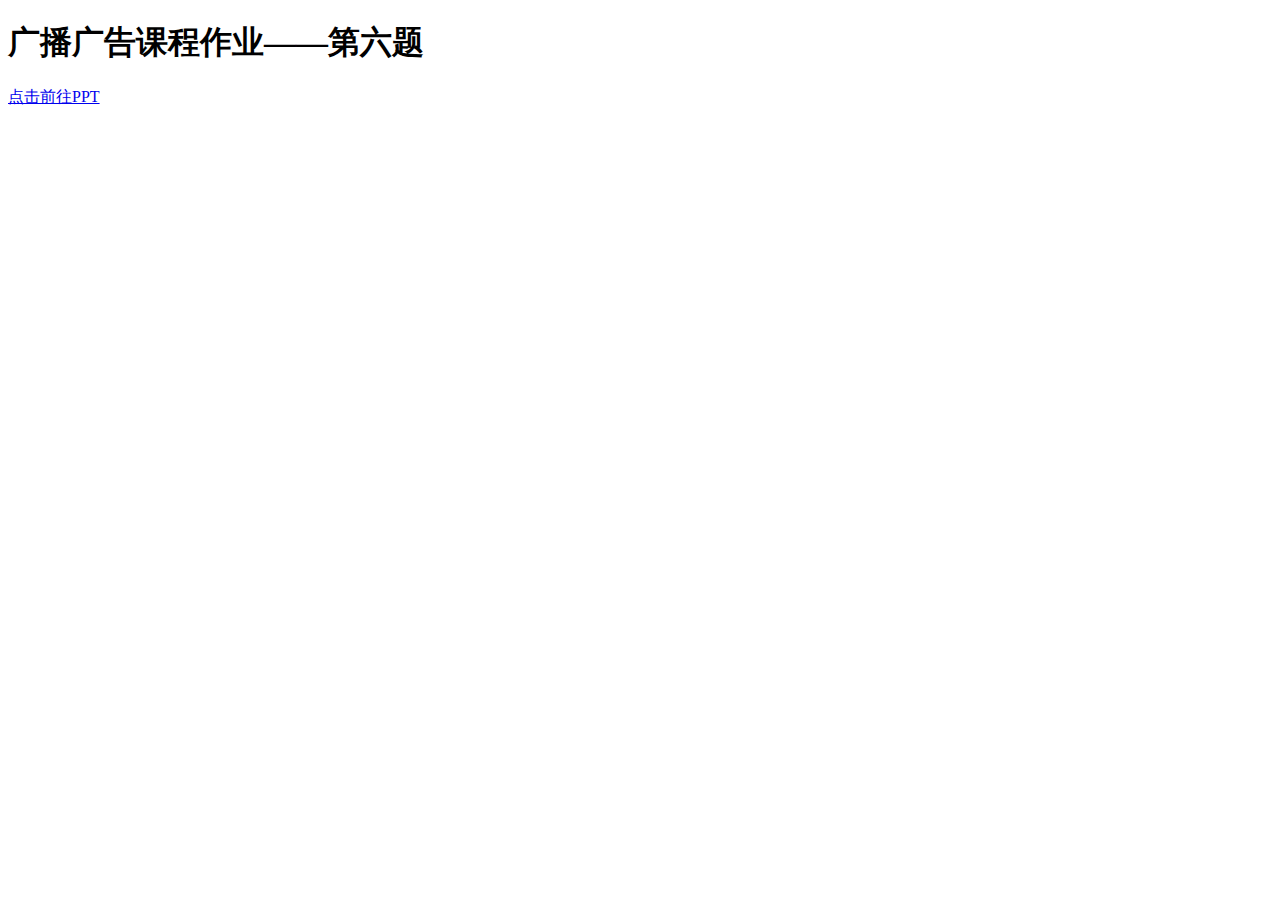
<file: 1/index.html>
<!doctype html>
<html lang="zh">
  <head>
    <meta charset="utf-8">
    <meta name="viewport" content="width=device-width, initial-scale=1">
    <title>Bootstrap demo</title>
   <link href="https://cdn.jsdelivr.net/npm/bootstrap@5.3.0/dist/css/bootstrap.min.css" rel="stylesheet" integrity="sha384-9ndCyUaIbzAi2FUVXJi0CjmCapSmO7SnpJef0486qhLnuZ2cdeRhO02iuK6FUUVM" crossorigin="anonymous">
   <script src="https://cdn.jsdelivr.net/npm/@popperjs/core@2.11.8/dist/umd/popper.min.js" integrity="sha384-I7E8VVD/ismYTF4hNIPjVp/Zjvgyol6VFvRkX/vR+Vc4jQkC+hVqc2pM8ODewa9r" crossorigin="anonymous"></script>
   <script src="https://cdn.jsdelivr.net/npm/bootstrap@5.3.0/dist/js/bootstrap.min.js" integrity="sha384-fbbOQedDUMZZ5KreZpsbe1LCZPVmfTnH7ois6mU1QK+m14rQ1l2bGBq41eYeM/fS" crossorigin="anonymous"></script>
  </head>
  <body>
    <h1>广播广告课程作业——第六题</h1>
    <a class="btn btn-primary" href="https://www.canva.cn/design/DAFQWbSk4aY/CoUQ1sqFFweCaNLIK3SeLA/edit?utm_content=DAFQWbSk4aY&utm_campaign=designshare&utm_medium=link2&utm_source=sharebutton" role="button">点击前往PPT</a>
    <script src="https://cdn.jsdelivr.net/npm/bootstrap@5.3.0/dist/js/bootstrap.bundle.min.js" integrity="sha384-geWF76RCwLtnZ8qwWowPQNguL3RmwHVBC9FhGdlKrxdiJJigb/j/68SIy3Te4Bkz" crossorigin="anonymous"></script>
  </body>
</html>
</file>
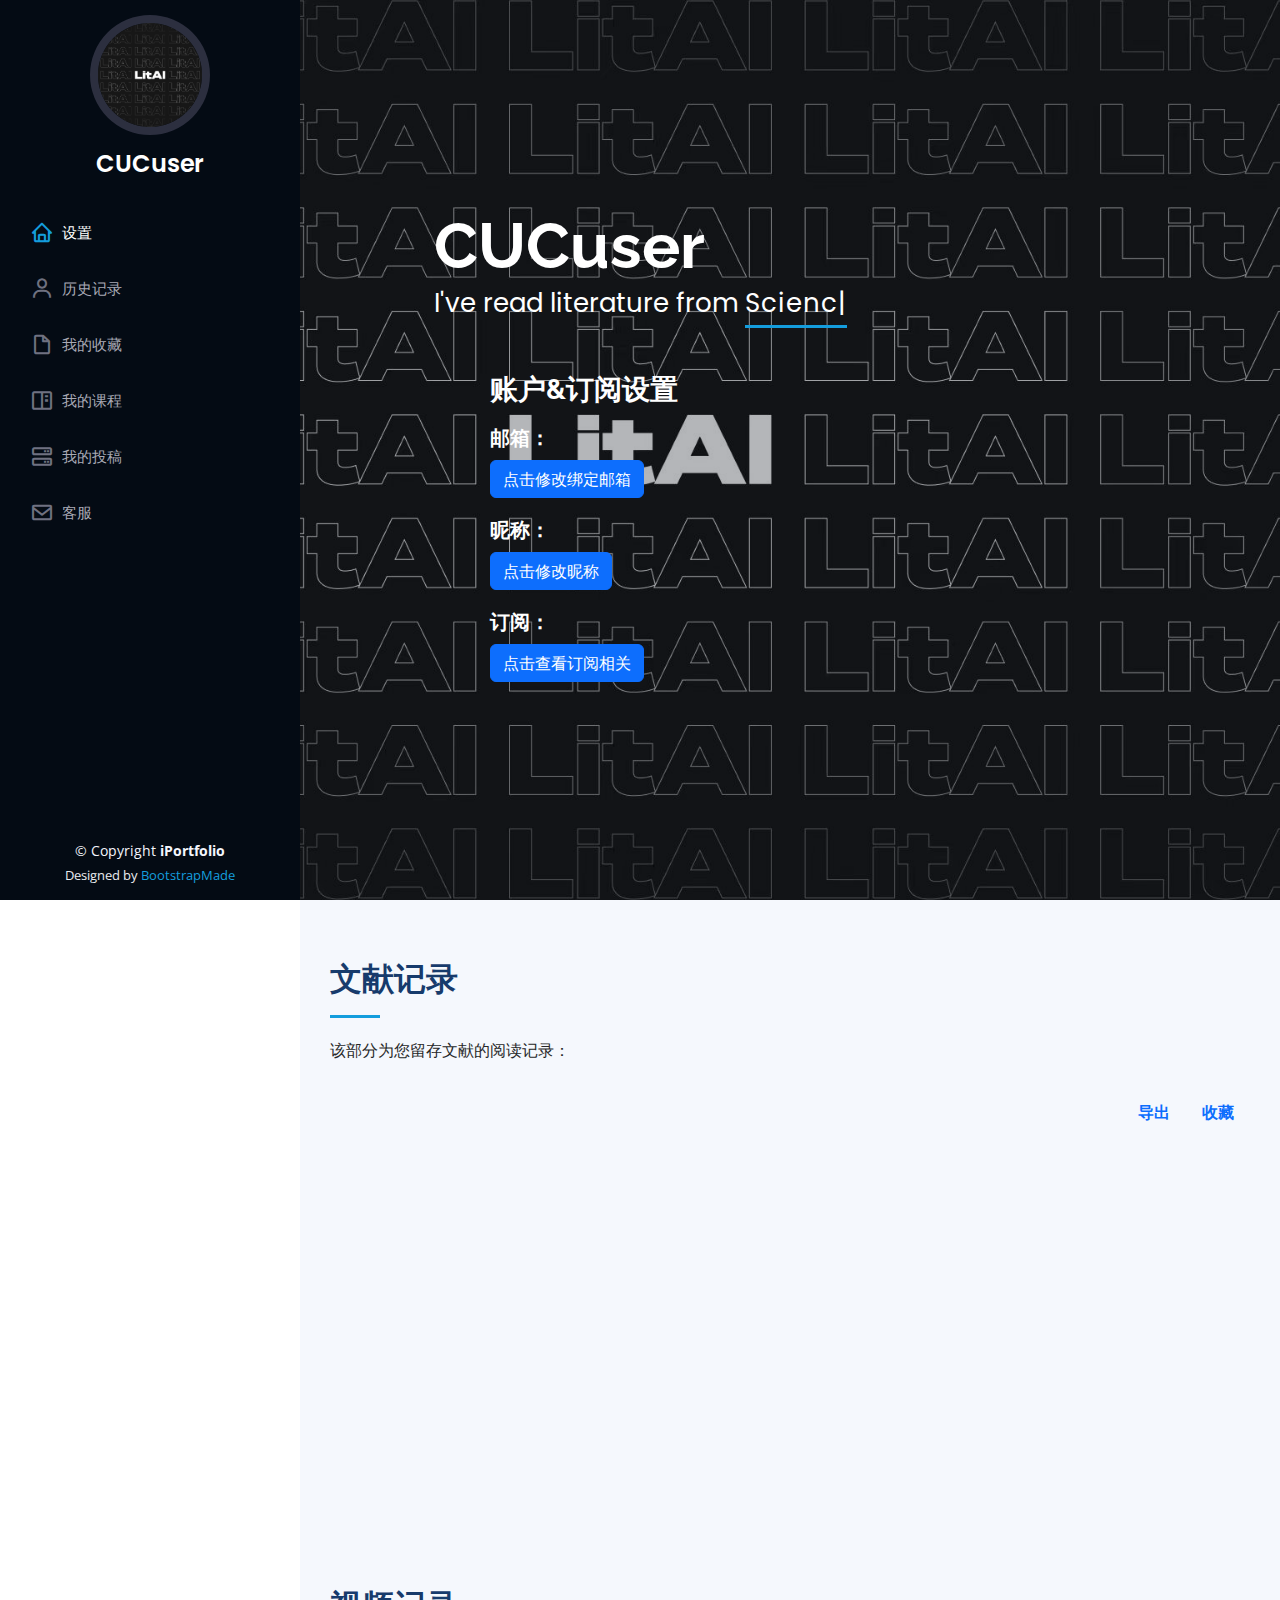
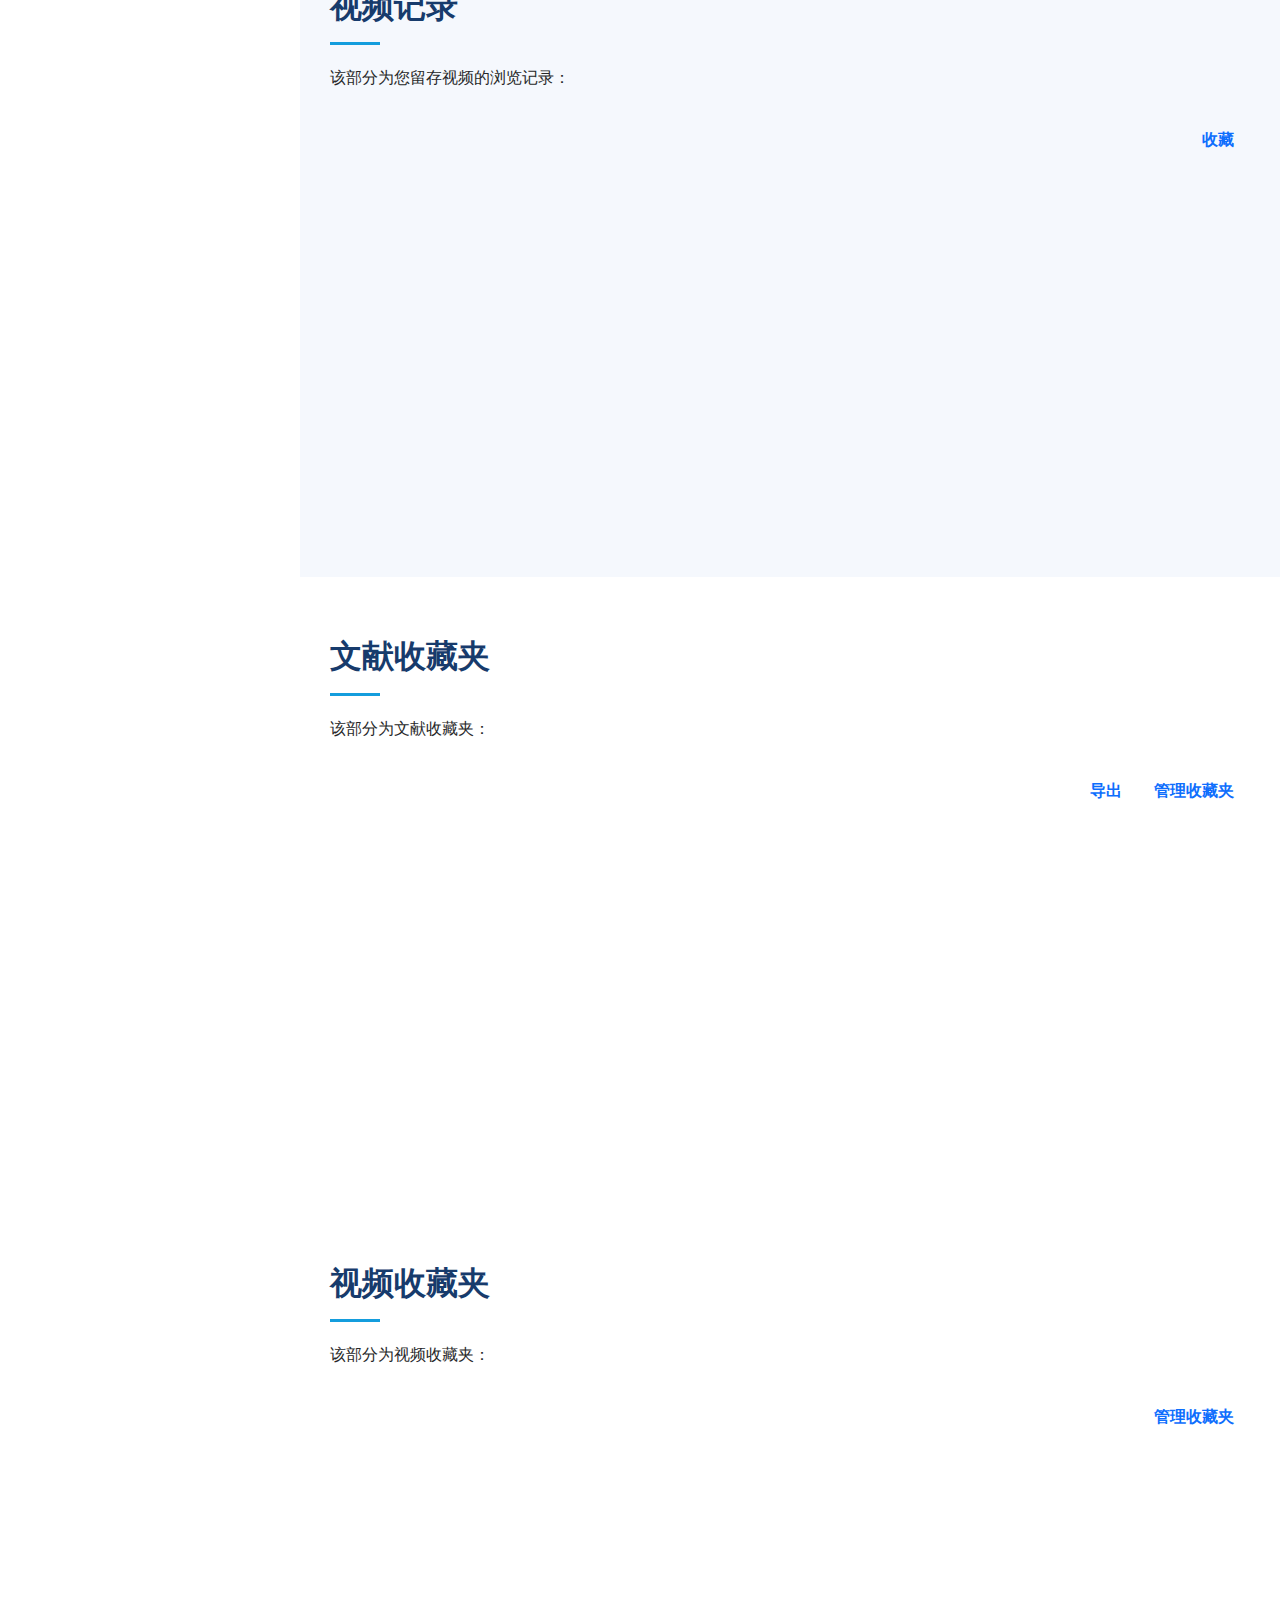
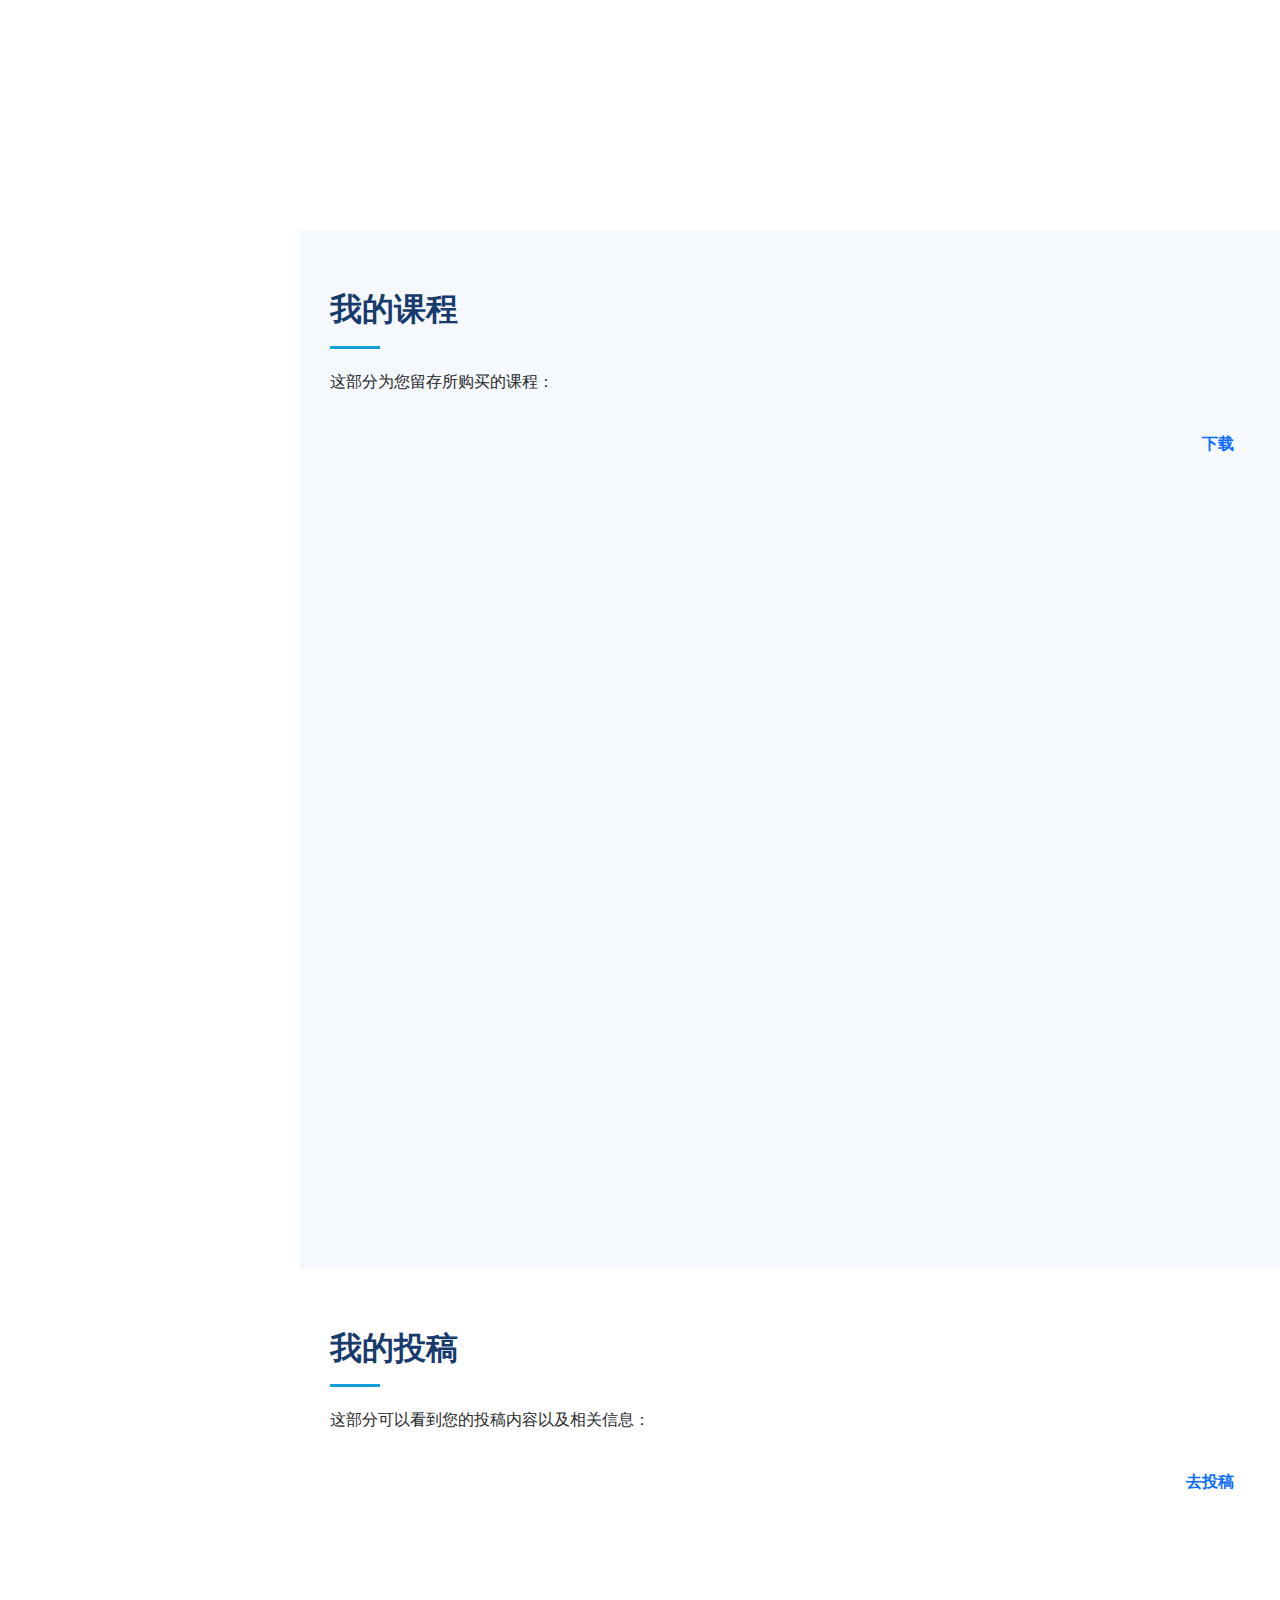
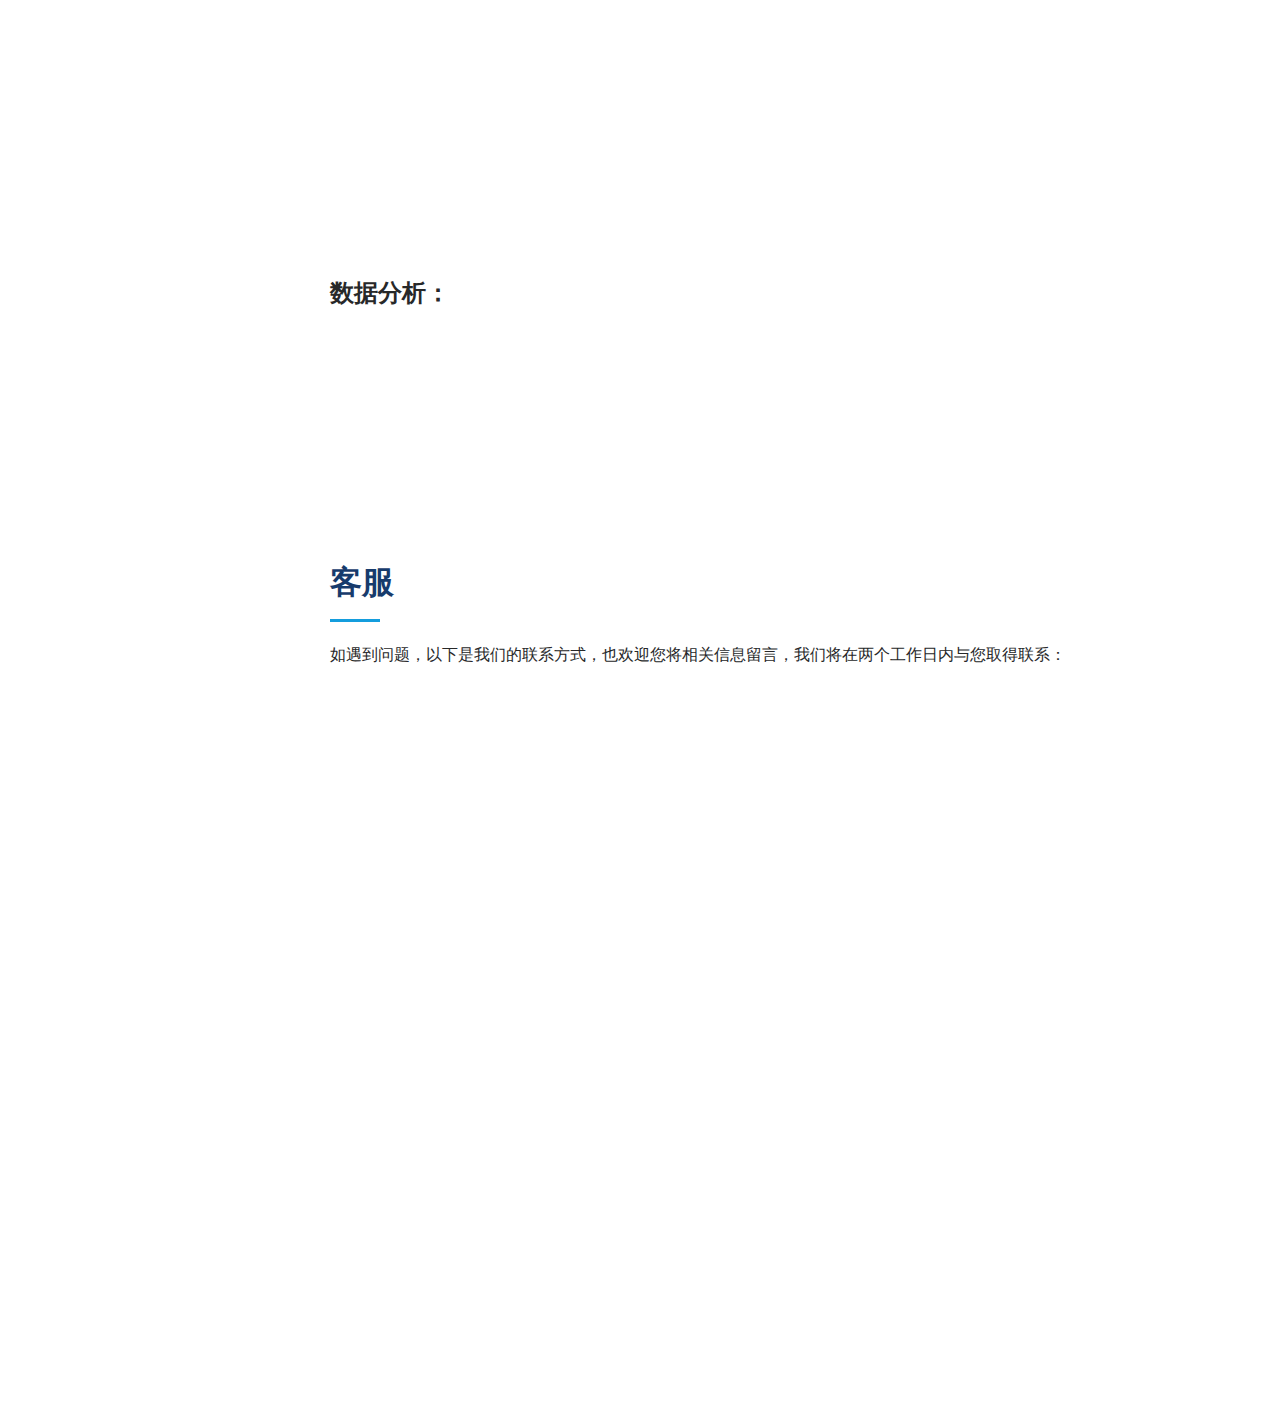
<file: yonghujiemian/index.html>
<!DOCTYPE html>
<html lang="zh">

<head>
  <!-- Google tag (gtag.js) -->
  <script async src="https://www.googletagmanager.com/gtag/js?id=G-VKXT5537ES"></script>
  <script> window.dataLayer = window.dataLayer || []; function gtag(){dataLayer.push(arguments);} gtag('js', new Date()); gtag('config', 'G-VKXT5537ES'); </script>
  <meta charset="utf-8">
  <meta content="width=device-width, initial-scale=1.0" name="viewport">

  <title>Self account</title>
  <meta content="" name="description">
  <meta content="" name="keywords">

  <!-- Favicons -->
  <link href="assets/img/favicon.png" rel="icon">
  <link href="assets/img/apple-touch-icon.png" rel="apple-touch-icon">

  <!-- Google Fonts -->
  <link href="https://fonts.googleapis.com/css?family=Open+Sans:300,300i,400,400i,600,600i,700,700i|Raleway:300,300i,400,400i,500,500i,600,600i,700,700i|Poppins:300,300i,400,400i,500,500i,600,600i,700,700i" rel="stylesheet">

  <!-- Vendor CSS Files -->
  <link href="assets/vendor/aos/aos.css" rel="stylesheet">
  <link href="assets/vendor/bootstrap/css/bootstrap.min.css" rel="stylesheet">
  <link href="assets/vendor/bootstrap-icons/bootstrap-icons.css" rel="stylesheet">
  <link href="assets/vendor/boxicons/css/boxicons.min.css" rel="stylesheet">
  <link href="assets/vendor/glightbox/css/glightbox.min.css" rel="stylesheet">
  <link href="assets/vendor/swiper/swiper-bundle.min.css" rel="stylesheet">

  <!-- Template Main CSS File -->
  <link href="assets/css/style.css" rel="stylesheet">

  <!-- =======================================================
  * Template Name: iPortfolio
  * Updated: May 30 2023 with Bootstrap v5.3.0
  * Template URL: https://bootstrapmade.com/iportfolio-bootstrap-portfolio-websites-template/
  * Author: BootstrapMade.com
  * License: https://bootstrapmade.com/license/
  ======================================================== -->
</head>

<body>

  <!-- ======= Mobile nav toggle button ======= -->
  <i class="bi bi-list mobile-nav-toggle d-xl-none" style="backgroundColor:#0d6efd;"></i>

  <!-- ======= Header ======= -->
  <header id="header">
    <div class="d-flex flex-column">

      <div class="profile">
        <img src="assets/img/profile-img.jpg" alt="" class="img-fluid rounded-circle">
        <h1 class="text-light"><a href="index.html">CUCuser</a></h1>
      </div>

      <nav id="navbar" class="nav-menu navbar">
        <ul>
          <li><a href="#hero" class="nav-link scrollto active"><i class="bx bx-home"></i> <span>设置</span></a></li>
          <li><a href="#about" class="nav-link scrollto"><i class="bx bx-user"></i> <span>历史记录</span></a></li>
          <li><a href="#resume" class="nav-link scrollto"><i class="bx bx-file-blank"></i> <span>我的收藏</span></a></li>
          <li><a href="#portfolio" class="nav-link scrollto"><i class="bx bx-book-content"></i> <span>我的课程</span></a></li>
          <li><a href="#services" class="nav-link scrollto"><i class="bx bx-server"></i> <span>我的投稿</span></a></li>
          <li><a href="#contact" class="nav-link scrollto"><i class="bx bx-envelope"></i> <span>客服</span></a></li>
        </ul>
      </nav><!-- .nav-menu -->
    </div>
  </header><!-- End Header -->

  <!-- ======= Hero Section ======= -->
  <section id="hero" class="d-flex flex-column justify-content-center align-items-center">
    <div class="hero-container" data-aos="fade-in">
      <h1>CUCuser</h1>
      <p>I've read literature from <span class="typed" data-typed-items="Science, History, Philosophy, Archaeology, Art"></span></p>
    </div>
    <div class="hero-container" data-aos="fade-in">
        <div class="col-12">
          <h3 class="Microsoft YaHei"><strong>账户&订阅设置</strong></h3>
        </div>
        <div class="col-xs-12 col-sm-12 col-md-3 col-lg-3 col-xl-3">
          <h5 class="FangSong"><strong>邮箱：</strong></h5>
        </div>
        <div class="col-xs-12 col-sm-12 col-md-9 col-lg-9 col-xl-9">
          <button type="button" class="btn btn-primary">点击修改绑定邮箱</button>
        </div>
    </div>
    <div class="hero-container" data-aos="fade-in">
        <div class="col-xs-12 col-sm-12 col-md-3 col-lg-3 col-xl-3">
          <h5 class="FangSong"><strong>昵称：</strong></h5>
        </div>
        <div class="col-xs-12 col-sm-12 col-md-9 col-lg-9 col-xl-9">
          <button type="button" class="btn btn-primary">点击修改昵称</button>
        </div>
    </div>
    <div class="hero-container" data-aos="fade-in">
        <div class="col-xs-12 col-sm-12 col-md-3 col-lg-3 col-xl-3">
          <h5 class="FangSong"><strong>订阅：</strong></h5>
        </div>
        <div class="col-xs-12 col-sm-12 col-md-9 col-lg-9 col-xl-9">
          <button type="button" class="btn btn-primary">点击查看订阅相关</button>
        </div>
    </div>

  </section><!-- End Hero -->

  <main id="main">

    <!-- ======= lishijilu Section ======= -->
    <section id="about" class="about">
      <div class="container">

        <div class="section-title">
          <h2>文献记录</h2>
          <p>该部分为您留存文献的阅读记录：</p>
        </div>

        <div class="row">
          <ul class="nav justify-content-end">
            <li class="nav-item">
              <a class="nav-link active" aria-current="page" href="#"><strong>导出</strong></a>
            </li>
            <li class="nav-item">
              <a class="nav-link" href="#"><strong>收藏</strong></a>
            </li>
          </ul>
        </div>

        <div class="row">
          <div class="col-lg-3" data-aos="fade-right">
            <div class="card" style="width: 18rem;">
            <img src="assets/img/wenxian.jpg" class="card-img-top" alt="...">
            <div class="card-body">
            <h5 class="card-title"><strong>企业战略传播研究</strong></h5>
            <p class="card-text">最近一次阅读：2023/6/22</p>
            <a href="#" class="btn btn-primary">查看详情</a>
            </div>
            </div>
          </div>
          <div class="col-lg-3" data-aos="fade-right">
            <div class="card" style="width: 18rem;">
            <img src="assets/img/wenxian.jpg" class="card-img-top" alt="...">
            <div class="card-body">
            <h5 class="card-title"><strong>企业社会责任年报</strong></h5>
            <p class="card-text">最近一次阅读：2023/6/22</p>
            <a href="#" class="btn btn-primary">查看详情</a>
            </div>
            </div>
          </div>
          <div class="col-lg-3" data-aos="fade-right">
            <div class="card" style="width: 18rem;">
            <img src="assets/img/wenxian.jpg" class="card-img-top" alt="...">
            <div class="card-body">
            <h5 class="card-title"><strong>北京市公共管理项目研究</strong></h5>
            <p class="card-text">最近一次阅读：2023/6/23</p>
            <a href="#" class="btn btn-primary">查看详情</a>
            </div>
            </div>
          </div>
          <div class="col-lg-3" data-aos="fade-right">
            <div class="card" style="width: 18rem;">
            <img src="assets/img/wenxian.jpg" class="card-img-top" alt="...">
            <div class="card-body">
            <h5 class="card-title"><strong>大数据下的马太效应分析</strong></h5>
            <p class="card-text">最近一次阅读：2023/6/24</p>
            <a href="#" class="btn btn-primary">查看详情</a>
            </div>
            </div>
          </div>
        </div>

      </div>
    </section><!-- End About Section -->

    <!-- ======= shipin Section ======= -->
    <section id="facts" class="facts" style="background-color: #f5f8fd;">
      <div class="container">

        <div class="section-title">
          <h2>视频记录</h2>
          <p>该部分为您留存视频的浏览记录：</p>
        </div>

        <div class="row">
          <ul class="nav justify-content-end">
            <li class="nav-item">
              <a class="nav-link active" aria-current="page" href="#"><strong>收藏</strong></a>
            </li>
          </ul>
        </div>

        <div class="row">
          <div class="col-lg-3" data-aos="fade-right">
            <div class="card" style="width: 18rem;">
            <img src="assets/img/wenxian.jpg" class="card-img-top" alt="...">
            <div class="card-body">
            <h5 class="card-title"><strong>【精度AI论文】圈内顶级大佬逐句解读...</strong></h5>
            <p class="card-text">最近一次浏览：2023/6/22</p>
            <a href="#" class="btn btn-primary">查看详情</a>
            </div>
            </div>
          </div>
          <div class="col-lg-3" data-aos="fade-right">
            <div class="card" style="width: 18rem;">
            <img src="assets/img/wenxian.jpg" class="card-img-top" alt="...">
            <div class="card-body">
            <h5 class="card-title"><strong>从ChatGPT看AI未来的趋势和...</strong></h5>
            <p class="card-text">最近一次浏览：2023/6/22</p>
            <a href="#" class="btn btn-primary">查看详情</a>
            </div>
            </div>
          </div>
        </div>


      </div>
    </section><!-- End Facts Section -->


    <!-- ======= 我的收藏文献Section ======= -->
    <section id="resume" class="resume">
      <div class="container">

        <div class="section-title">
          <h2>文献收藏夹</h2>
          <p>该部分为文献收藏夹：</p>
        </div>

        <div class="row">
          <ul class="nav justify-content-end">
            <li class="nav-item">
              <a class="nav-link active" aria-current="page" href="#"><strong>导出</strong></a>
            </li>
            <li class="nav-item">
              <a class="nav-link" href="#"><strong>管理收藏夹</strong></a>
            </li>
          </ul>
        </div>

        <div class="row">
          <div class="col-lg-3" data-aos="fade-right">
            <div class="card" style="width: 18rem;">
            <img src="assets/img/wenxian.jpg" class="card-img-top" alt="...">
            <div class="card-body">
            <h5 class="card-title"><strong>收藏夹1</strong></h5>
            <p class="card-text">最近一次编辑：2023/6/23</p>
            <a href="#" class="btn btn-primary">查看详情</a>
            </div>
            </div>
          </div>
          <div class="col-lg-3" data-aos="fade-right">
            <div class="card" style="width: 18rem;">
            <img src="assets/img/wenxian.jpg" class="card-img-top" alt="...">
            <div class="card-body">
            <h5 class="card-title"><strong>收藏夹2</strong></h5>
            <p class="card-text">最近一次编辑：2023/6/22</p>
            <a href="#" class="btn btn-primary">查看详情</a>
            </div>
            </div>
          </div>
        </div>


      </div>
    </section><!-- End Resume Section -->

    <!-- ======= 我的收藏视频Section ======= -->
    <section id="resume" class="resume">
      <div class="container">

        <div class="section-title">
          <h2>视频收藏夹</h2>
          <p>该部分为视频收藏夹：</p>
        </div>

        <div class="row">
          <ul class="nav justify-content-end">
            <li class="nav-item">
              <a class="nav-link active" aria-current="page" href="#"><strong>管理收藏夹</strong></a>
            </li>
          </ul>
        </div>

        <div class="row">
          <div class="col-lg-3" data-aos="fade-right">
            <div class="card" style="width: 18rem;">
            <img src="assets/img/wenxian.jpg" class="card-img-top" alt="...">
            <div class="card-body">
            <h5 class="card-title"><strong>收藏夹1</strong></h5>
            <p class="card-text">最近一次编辑：2023/6/23</p>
            <a href="#" class="btn btn-primary">查看详情</a>
            </div>
            </div>
          </div>
          <div class="col-lg-3" data-aos="fade-right">
            <div class="card" style="width: 18rem;">
            <img src="assets/img/wenxian.jpg" class="card-img-top" alt="...">
            <div class="card-body">
            <h5 class="card-title"><strong>收藏夹2</strong></h5>
            <p class="card-text">最近一次编辑：2023/6/22</p>
            <a href="#" class="btn btn-primary">查看详情</a>
            </div>
            </div>
          </div>
        </div>


      </div>
    </section><!-- End Resume Section -->



    <!-- ======= 我的课程 Section ======= -->
    <section id="portfolio" class="portfolio section-bg">
      <div class="container">

        <div class="section-title">
          <h2>我的课程</h2>
          <p>这部分为您留存所购买的课程：</p>
        </div>

        <div class="row">
          <ul class="nav justify-content-end">
            <li class="nav-item">
              <a class="nav-link active" aria-current="page" href="#"><strong>下载</strong></a>
            </li>
          </ul>
        </div>

        <div class="row" data-aos="fade-up">
          <div class="col-lg-12 d-flex justify-content-center">
            <ul id="portfolio-flters">
              <li data-filter="*" class="filter-active">全部课程</li>
              <li data-filter=".filter-app">文科相关</li>
              <li data-filter=".filter-card">社科相关</li>
              <li data-filter=".filter-web">理科相关</li>
            </ul>
          </div>
        </div>

        <div class="row portfolio-container" data-aos="fade-up" data-aos-delay="100">

          <div class="col-lg-4 col-md-6 portfolio-item filter-app">
            <div class="portfolio-wrap">
              <img src="assets/img/wenxian.jpg" class="img-fluid" alt="">
              <div class="portfolio-links">
                <a href="assets/img/wenxian.jpg" data-gallery="portfolioGallery" class="portfolio-lightbox" title="App 1"><i class="bx bx-plus"></i></a>
              </div>
            </div>
          </div>

          <div class="col-lg-4 col-md-6 portfolio-item filter-web">
            <div class="portfolio-wrap">
              <img src="assets/img/wenxian.jpg" class="img-fluid" alt="">
              <div class="portfolio-links">
                <a href="assets/img/wenxian.jpg" data-gallery="portfolioGallery" class="portfolio-lightbox" title="Web 3"><i class="bx bx-plus"></i></a>
              </div>
            </div>
          </div>

          <div class="col-lg-4 col-md-6 portfolio-item filter-app">
            <div class="portfolio-wrap">
              <img src="assets/img/wenxian.jpg" class="img-fluid" alt="">
              <div class="portfolio-links">
                <a href="assets/img/wenxian.jpg" data-gallery="portfolioGallery" class="portfolio-lightbox" title="App 2"><i class="bx bx-plus"></i></a>
              </div>
            </div>
          </div>

          <div class="col-lg-4 col-md-6 portfolio-item filter-card">
            <div class="portfolio-wrap">
              <img src="assets/img/wenxian.jpg" class="img-fluid" alt="">
              <div class="portfolio-links">
                <a href="assets/img/wenxian.jpg" data-gallery="portfolioGallery" class="portfolio-lightbox" title="Card 2"><i class="bx bx-plus"></i></a>
              </div>
            </div>
          </div>

          <div class="col-lg-4 col-md-6 portfolio-item filter-web">
            <div class="portfolio-wrap">
              <img src="assets/img/wenxian.jpg" class="img-fluid" alt="">
              <div class="portfolio-links">
                <a href="assets/img/wenxian.jpg" data-gallery="portfolioGallery" class="portfolio-lightbox" title="Web 2"><i class="bx bx-plus"></i></a>
              </div>
            </div>
          </div>

          <div class="col-lg-4 col-md-6 portfolio-item filter-app">
            <div class="portfolio-wrap">
              <img src="assets/img/wenxian.jpg" class="img-fluid" alt="">
              <div class="portfolio-links">
                <a href="assets/img/wenxian.jpg" data-gallery="portfolioGallery" class="portfolio-lightbox" title="App 3"><i class="bx bx-plus"></i></a>
              </div>
            </div>
          </div>

          <div class="col-lg-4 col-md-6 portfolio-item filter-card">
            <div class="portfolio-wrap">
              <img src="assets/img/wenxian.jpg" class="img-fluid" alt="">
              <div class="portfolio-links">
                <a href="assets/img/wenxian.jpg" data-gallery="portfolioGallery" class="portfolio-lightbox" title="Card 1"><i class="bx bx-plus"></i></a>
              </div>
            </div>
          </div>

          <div class="col-lg-4 col-md-6 portfolio-item filter-card">
            <div class="portfolio-wrap">
              <img src="assets/img/wenxian.jpg" class="img-fluid" alt="">
              <div class="portfolio-links">
                <a href="assets/img/wenxian.jpg" data-gallery="portfolioGallery" class="portfolio-lightbox" title="Card 3"><i class="bx bx-plus"></i></a>
              </div>
            </div>
          </div>

          <div class="col-lg-4 col-md-6 portfolio-item filter-web">
            <div class="portfolio-wrap">
              <img src="assets/img/wenxian.jpg" class="img-fluid" alt="">
              <div class="portfolio-links">
                <a href="assets/img/wenxian.jpg" data-gallery="portfolioGallery" class="portfolio-lightbox" title="Web 3"><i class="bx bx-plus"></i></a>
              </div>
            </div>
          </div>

        </div>

      </div>
    </section><!-- End Portfolio Section -->

    <!-- ======= 我的投稿 Section ======= -->
    <section id="services" class="services">
      <div class="container">

        <div class="section-title">
          <h2>我的投稿</h2>
          <p>这部分可以看到您的投稿内容以及相关信息：</p>
        </div>

        <div class="row">
          <ul class="nav justify-content-end">
            <li class="nav-item">
              <a class="nav-link active" aria-current="page" href="#"><strong>去投稿</strong></a>
            </li>
          </ul>
        </div>

        <div class="row">
          <div class="col-lg-3" data-aos="fade-right">
            <div class="card" style="width: 18rem;">
            <img src="assets/img/wenxian.jpg" class="card-img-top" alt="...">
            <div class="card-body">
            <h5 class="card-title"><strong>【精度AI论文】圈内顶级大佬逐句解读...</strong></h5>
            <p class="card-text">投稿时间：2023/6/22</p>
            <a href="#" class="btn btn-primary">查看详情</a>
            </div>
            </div>
          </div>
          <div class="col-lg-3" data-aos="fade-right">
            <div class="card" style="width: 18rem;">
            <img src="assets/img/wenxian.jpg" class="card-img-top" alt="...">
            <div class="card-body">
            <h5 class="card-title"><strong>从ChatGPT看AI未来的趋势和...</strong></h5>
            <p class="card-text">投稿时间：2023/6/22</p>
            <a href="#" class="btn btn-primary">查看详情</a>
            </div>
            </div>
          </div>
        </div>

        <div class="row">
          <h4><strong>数据分析：</strong></h4>
        </div>

        <div class="row no-gutters">

          <div class="col-lg-3 col-md-6 d-md-flex align-items-md-stretch" data-aos="fade-up">
            <div class="count-box">
              <i class="bi bi-emoji-smile"></i>
              <span data-purecounter-start="0" data-purecounter-end="70" data-purecounter-duration="1" class="purecounter"></span>
              <p><strong>近期视频完播率（百分数）</strong></p>
            </div>
          </div>

          <div class="col-lg-3 col-md-6 d-md-flex align-items-md-stretch" data-aos="fade-up" data-aos-delay="100">
            <div class="count-box">
              <i class="bi bi-journal-richtext"></i>
              <span data-purecounter-start="0" data-purecounter-end="521" data-purecounter-duration="1" class="purecounter"></span>
              <p><strong>一周视频播放量（次）</strong></p>
            </div>
          </div>

          <div class="col-lg-3 col-md-6 d-md-flex align-items-md-stretch" data-aos="fade-up" data-aos-delay="200">
            <div class="count-box">
              <i class="bi bi-headset"></i>
              <span data-purecounter-start="0" data-purecounter-end="150" data-purecounter-duration="1" class="purecounter"></span>
              <p><strong>播放量奖励（元）</strong></p>
            </div>
          </div>

          <div class="col-lg-3 col-md-6 d-md-flex align-items-md-stretch" data-aos="fade-up" data-aos-delay="300">
            <div class="count-box">
              <i class="bi bi-people"></i>
              <span data-purecounter-start="0" data-purecounter-end="1354" data-purecounter-duration="1" class="purecounter"></span>
              <p><strong>订阅费（元）</strong></p>
            </div>
          </div>

        </div>

      </div>
    </section><!-- End Services Section -->

    <!-- ======= 客服 Section ======= -->
    <section id="contact" class="contact">
      <div class="container">

        <div class="section-title">
          <h2>客服</h2>
          <p>如遇到问题，以下是我们的联系方式，也欢迎您将相关信息留言，我们将在两个工作日内与您取得联系：</p>
        </div>

        <div class="row" data-aos="fade-in">

          <div class="col-lg-5 d-flex align-items-stretch">
            <div class="info">
              <div class="address">
                <i class="bi bi-geo-alt"></i>
                <h4>地址:</h4>
                <p>北京市，朝阳区，中国传媒大学，广告学院</p>
              </div>

              <div class="email">
                <i class="bi bi-envelope"></i>
                <h4>邮箱:</h4>
                <p>info@example.com</p>
              </div>

              <div class="phone">
                <i class="bi bi-phone"></i>
                <h4>电话:</h4>
                <p>+1382718200</p>
              </div>

            </div>
          </div>

          <div class="col-lg-7 mt-5 mt-lg-0 d-flex align-items-stretch">
            <form action="forms/contact.php" method="post" role="form" class="php-email-form">
              <div class="row">
                <div class="form-group col-md-6">
                  <label for="name">您的姓名</label>
                  <input type="text" name="name" class="form-control" id="name" required>
                </div>
                <div class="form-group col-md-6">
                  <label for="name">您的邮箱</label>
                  <input type="email" class="form-control" name="email" id="email" required>
                </div>
              </div>
              <div class="form-group">
                <label for="name">您的问题概述</label>
                <input type="text" class="form-control" name="subject" id="subject" required>
              </div>
              <div class="form-group">
                <label for="name">您的问题详述</label>
                <textarea class="form-control" name="message" rows="10" required></textarea>
              </div>
              <div class="my-3">
                <div class="loading">Loading</div>
                <div class="error-message"></div>
                <div class="sent-message">您的邮件已成功发送，感谢您的反馈！</div>
              </div>
              <div class="text-center"><button type="submit">发送邮件</button></div>
            </form>
          </div>

        </div>

      </div>
    </section><!-- End Contact Section -->

  </main><!-- End #main -->

  <!-- ======= Footer ======= -->
  <footer id="footer">
    <div class="container">
      <div class="copyright">
        &copy; Copyright <strong><span>iPortfolio</span></strong>
      </div>
      <div class="credits">
        <!-- All the links in the footer should remain intact. -->
        <!-- You can delete the links only if you purchased the pro version. -->
        <!-- Licensing information: https://bootstrapmade.com/license/ -->
        <!-- Purchase the pro version with working PHP/AJAX contact form: https://bootstrapmade.com/iportfolio-bootstrap-portfolio-websites-template/ -->
        Designed by <a href="https://bootstrapmade.com/">BootstrapMade</a>
      </div>
    </div>
  </footer><!-- End  Footer -->

  <a href="#" class="back-to-top d-flex align-items-center justify-content-center"><i class="bi bi-arrow-up-short"></i></a>

  <!-- Vendor JS Files -->
  <script src="assets/vendor/purecounter/purecounter_vanilla.js"></script>
  <script src="assets/vendor/aos/aos.js"></script>
  <script src="assets/vendor/bootstrap/js/bootstrap.bundle.min.js"></script>
  <script src="assets/vendor/glightbox/js/glightbox.min.js"></script>
  <script src="assets/vendor/isotope-layout/isotope.pkgd.min.js"></script>
  <script src="assets/vendor/swiper/swiper-bundle.min.js"></script>
  <script src="assets/vendor/typed.js/typed.umd.js"></script>
  <script src="assets/vendor/waypoints/noframework.waypoints.js"></script>
  <script src="assets/vendor/php-email-form/validate.js"></script>

  <!-- Template Main JS File -->
  <script src="assets/js/main.js"></script>

</body>

</html>
</file>
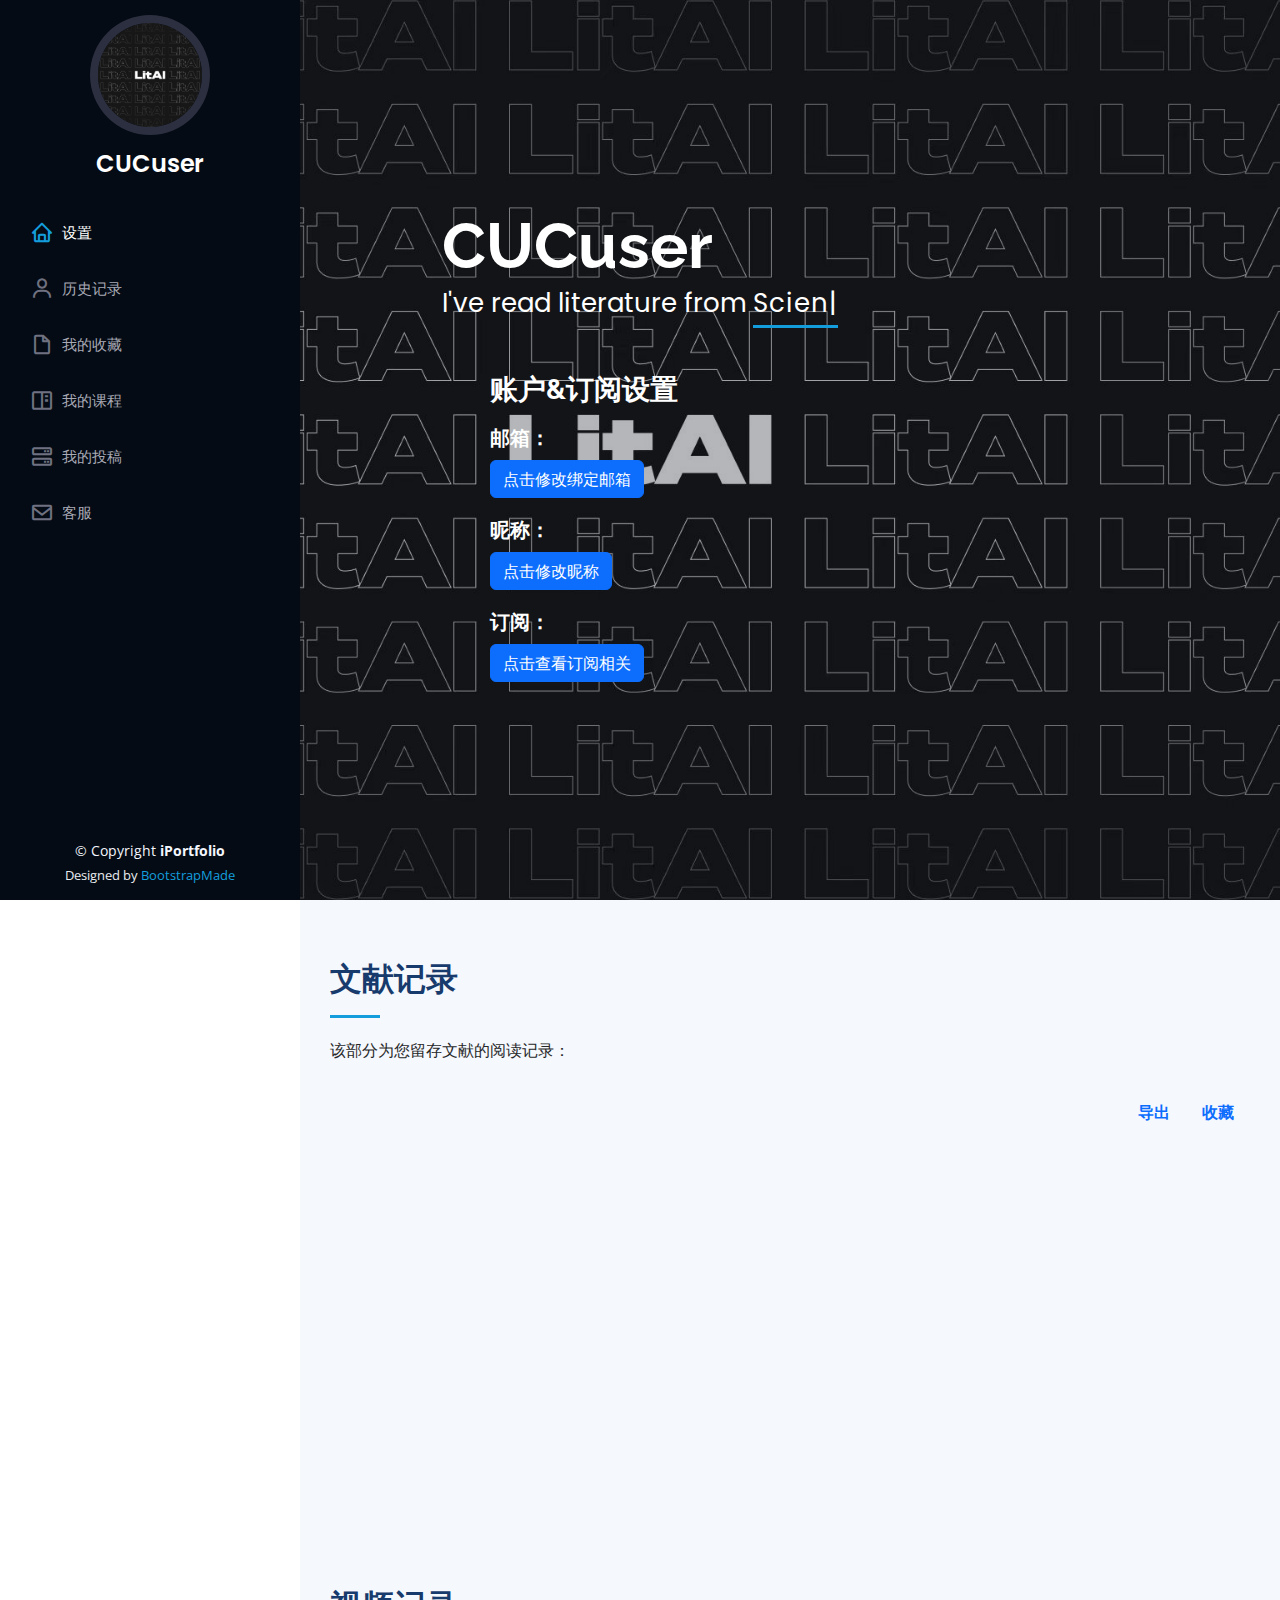
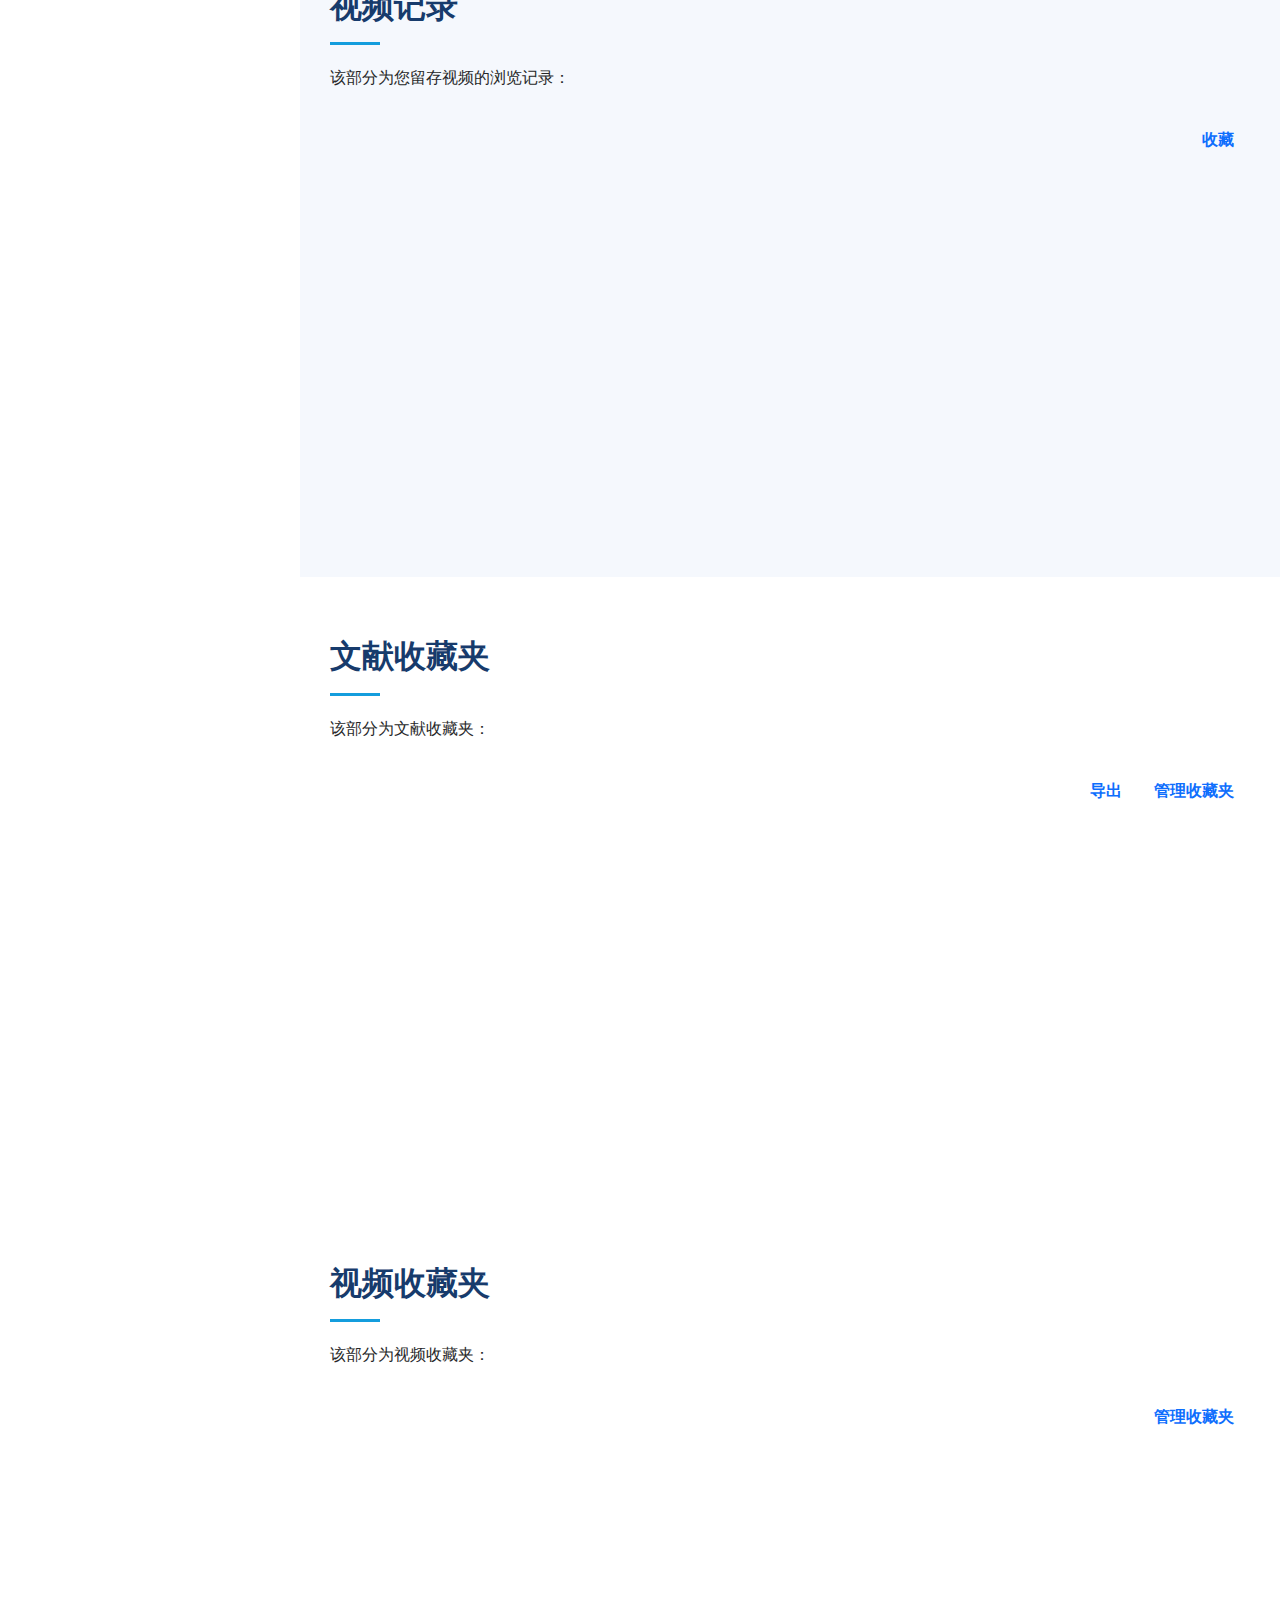
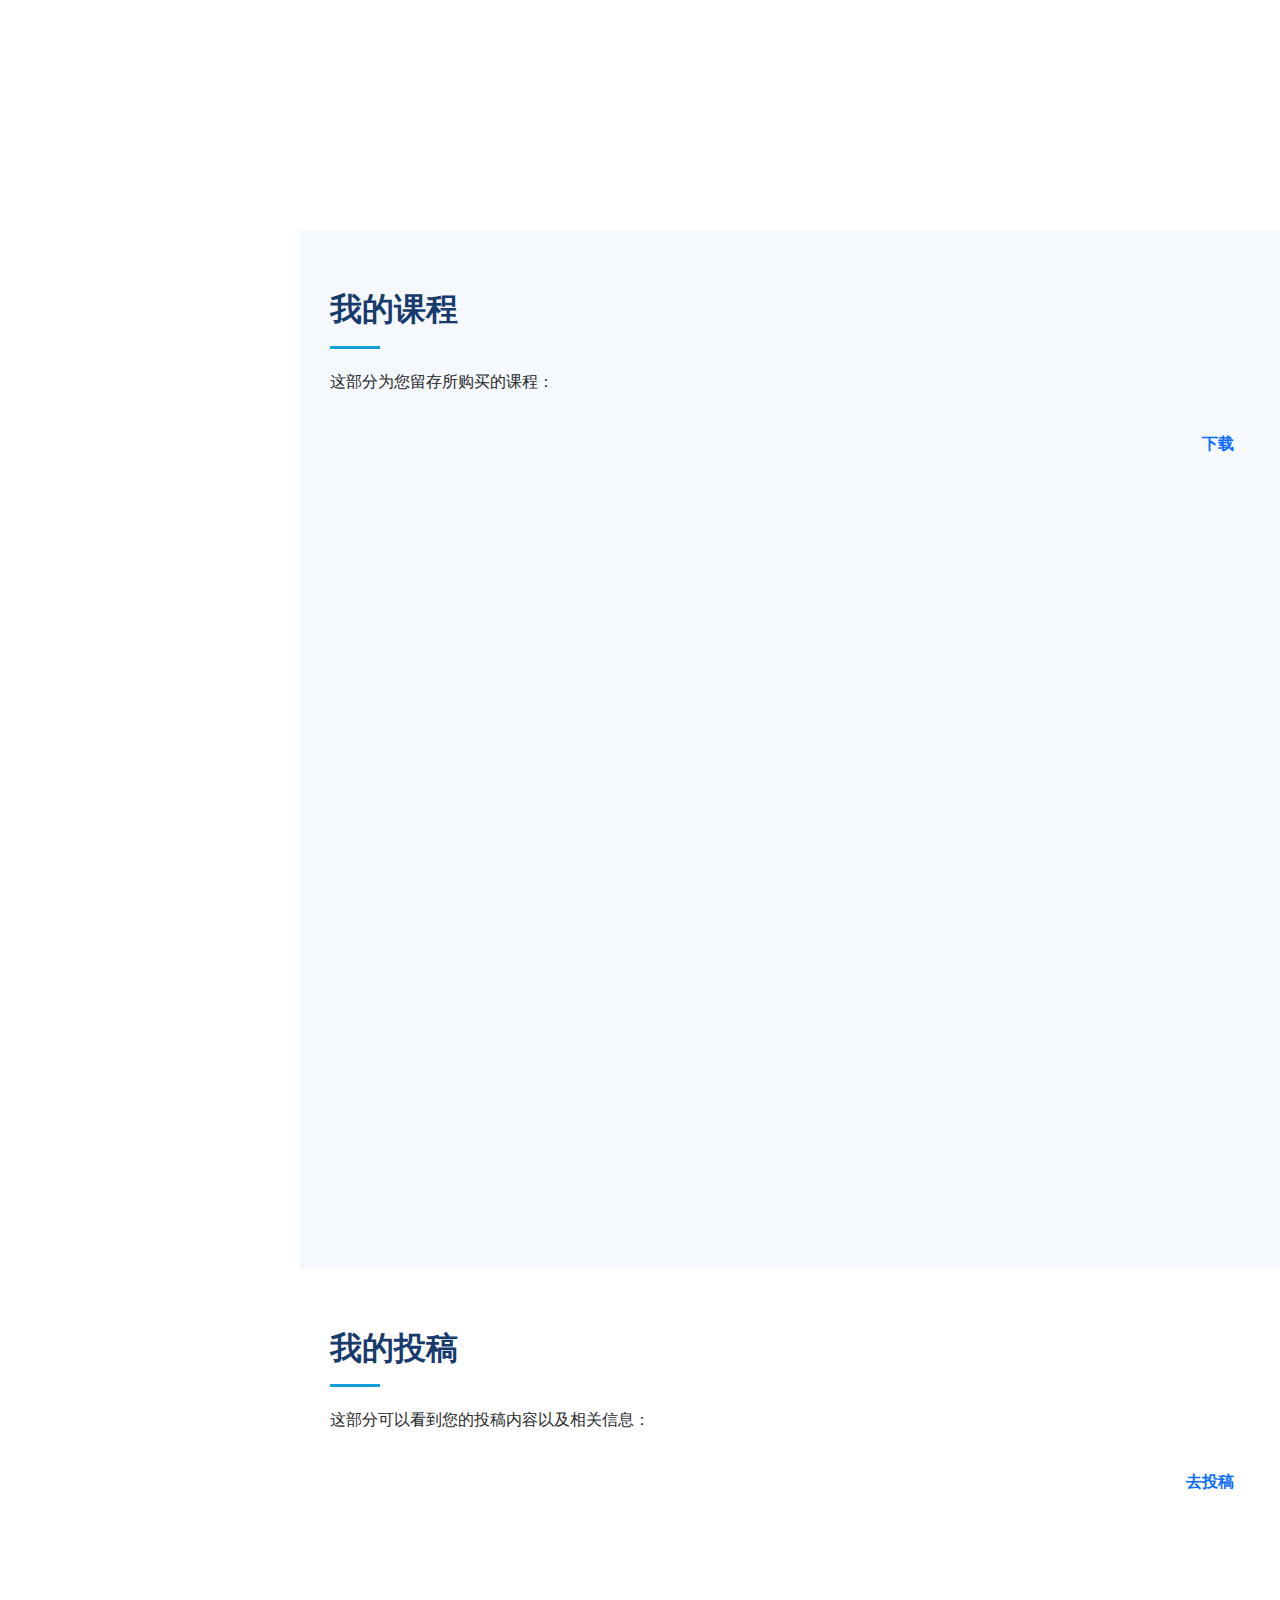
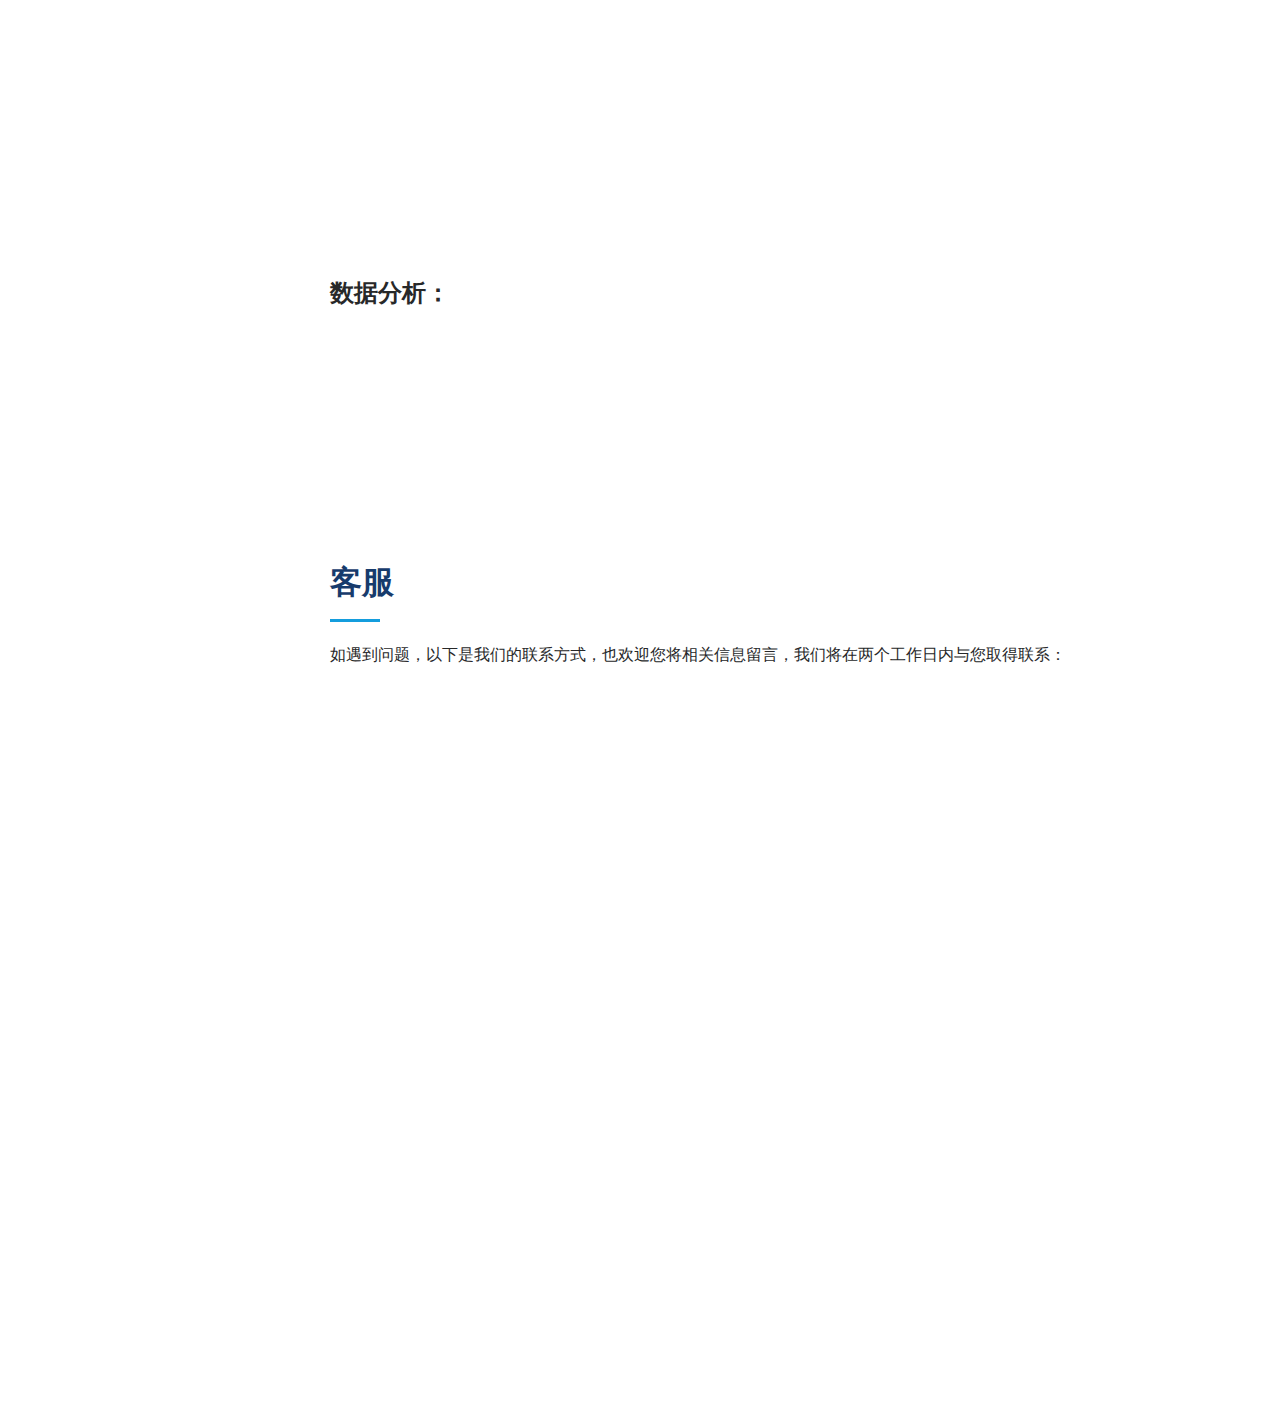
<file: yonghujiemian2/index.html>
<!DOCTYPE html>
<html lang="zh">

<head>
  <meta charset="utf-8">
  <meta content="width=device-width, initial-scale=1.0" name="viewport">

  <title>Self account</title>
  <meta content="" name="description">
  <meta content="" name="keywords">

  <!-- Favicons -->
  <link href="assets/img/favicon.png" rel="icon">
  <link href="assets/img/apple-touch-icon.png" rel="apple-touch-icon">

  <!-- Google Fonts -->
  <link href="https://fonts.googleapis.com/css?family=Open+Sans:300,300i,400,400i,600,600i,700,700i|Raleway:300,300i,400,400i,500,500i,600,600i,700,700i|Poppins:300,300i,400,400i,500,500i,600,600i,700,700i" rel="stylesheet">

  <!-- Vendor CSS Files -->
  <link href="assets/vendor/aos/aos.css" rel="stylesheet">
  <link href="assets/vendor/bootstrap/css/bootstrap.min.css" rel="stylesheet">
  <link href="assets/vendor/bootstrap-icons/bootstrap-icons.css" rel="stylesheet">
  <link href="assets/vendor/boxicons/css/boxicons.min.css" rel="stylesheet">
  <link href="assets/vendor/glightbox/css/glightbox.min.css" rel="stylesheet">
  <link href="assets/vendor/swiper/swiper-bundle.min.css" rel="stylesheet">

  <!-- Template Main CSS File -->
  <link href="assets/css/style.css" rel="stylesheet">

  <!-- =======================================================
  * Template Name: iPortfolio
  * Updated: May 30 2023 with Bootstrap v5.3.0
  * Template URL: https://bootstrapmade.com/iportfolio-bootstrap-portfolio-websites-template/
  * Author: BootstrapMade.com
  * License: https://bootstrapmade.com/license/
  ======================================================== -->
</head>

<body>

  <!-- ======= Mobile nav toggle button ======= -->
  <i class="bi bi-list mobile-nav-toggle d-xl-none" style="backgroundColor:#0d6efd;"></i>

  <!-- ======= Header ======= -->
  <header id="header">
    <div class="d-flex flex-column">

      <div class="profile">
        <img src="assets/img/profile-img.jpg" alt="" class="img-fluid rounded-circle">
        <h1 class="text-light"><a href="index.html">CUCuser</a></h1>
      </div>

      <nav id="navbar" class="nav-menu navbar">
        <ul>
          <li><a href="#hero" class="nav-link scrollto active"><i class="bx bx-home"></i> <span>设置</span></a></li>
          <li><a href="#about" class="nav-link scrollto"><i class="bx bx-user"></i> <span>历史记录</span></a></li>
          <li><a href="#resume" class="nav-link scrollto"><i class="bx bx-file-blank"></i> <span>我的收藏</span></a></li>
          <li><a href="#portfolio" class="nav-link scrollto"><i class="bx bx-book-content"></i> <span>我的课程</span></a></li>
          <li><a href="#services" class="nav-link scrollto"><i class="bx bx-server"></i> <span>我的投稿</span></a></li>
          <li><a href="#contact" class="nav-link scrollto"><i class="bx bx-envelope"></i> <span>客服</span></a></li>
        </ul>
      </nav><!-- .nav-menu -->
    </div>
  </header><!-- End Header -->

  <!-- ======= Hero Section ======= -->
  <section id="hero" class="d-flex flex-column justify-content-center align-items-center">
    <div class="hero-container" data-aos="fade-in">
      <h1>CUCuser</h1>
      <p>I've read literature from <span class="typed" data-typed-items="Science, History, Philosophy, Archaeology, Art"></span></p>
    </div>
    <div class="hero-container" data-aos="fade-in">
        <div class="col-12">
          <h3 class="Microsoft YaHei"><strong>账户&订阅设置</strong></h3>
        </div>
        <div class="col-xs-12 col-sm-12 col-md-3 col-lg-3 col-xl-3">
          <h5 class="FangSong"><strong>邮箱：</strong></h5>
        </div>
        <div class="col-xs-12 col-sm-12 col-md-9 col-lg-9 col-xl-9">
          <button type="button" class="btn btn-primary">点击修改绑定邮箱</button>
        </div>
    </div>
    <div class="hero-container" data-aos="fade-in">
        <div class="col-xs-12 col-sm-12 col-md-3 col-lg-3 col-xl-3">
          <h5 class="FangSong"><strong>昵称：</strong></h5>
        </div>
        <div class="col-xs-12 col-sm-12 col-md-9 col-lg-9 col-xl-9">
          <button type="button" class="btn btn-primary">点击修改昵称</button>
        </div>
    </div>
    <div class="hero-container" data-aos="fade-in">
        <div class="col-xs-12 col-sm-12 col-md-3 col-lg-3 col-xl-3">
          <h5 class="FangSong"><strong>订阅：</strong></h5>
        </div>
        <div class="col-xs-12 col-sm-12 col-md-9 col-lg-9 col-xl-9">
          <button type="button" class="btn btn-primary">点击查看订阅相关</button>
        </div>
    </div>

  </section><!-- End Hero -->

  <main id="main">

    <!-- ======= lishijilu Section ======= -->
    <section id="about" class="about">
      <div class="container">

        <div class="section-title">
          <h2>文献记录</h2>
          <p>该部分为您留存文献的阅读记录：</p>
        </div>

        <div class="row">
          <ul class="nav justify-content-end">
            <li class="nav-item">
              <a class="nav-link active" aria-current="page" href="#"><strong>导出</strong></a>
            </li>
            <li class="nav-item">
              <a class="nav-link" href="#"><strong>收藏</strong></a>
            </li>
          </ul>
        </div>

        <div class="row">
          <div class="col-lg-3" data-aos="fade-right">
            <div class="card" style="width: 18rem;">
            <img src="assets/img/wenxian.jpg" class="card-img-top" alt="...">
            <div class="card-body">
            <h5 class="card-title"><strong>企业战略传播研究</strong></h5>
            <p class="card-text">最近一次阅读：2023/6/22</p>
            <a href="#" class="btn btn-primary">查看详情</a>
            </div>
            </div>
          </div>
          <div class="col-lg-3" data-aos="fade-right">
            <div class="card" style="width: 18rem;">
            <img src="assets/img/wenxian.jpg" class="card-img-top" alt="...">
            <div class="card-body">
            <h5 class="card-title"><strong>企业社会责任年报</strong></h5>
            <p class="card-text">最近一次阅读：2023/6/22</p>
            <a href="#" class="btn btn-primary">查看详情</a>
            </div>
            </div>
          </div>
          <div class="col-lg-3" data-aos="fade-right">
            <div class="card" style="width: 18rem;">
            <img src="assets/img/wenxian.jpg" class="card-img-top" alt="...">
            <div class="card-body">
            <h5 class="card-title"><strong>北京市公共管理项目研究</strong></h5>
            <p class="card-text">最近一次阅读：2023/6/23</p>
            <a href="#" class="btn btn-primary">查看详情</a>
            </div>
            </div>
          </div>
          <div class="col-lg-3" data-aos="fade-right">
            <div class="card" style="width: 18rem;">
            <img src="assets/img/wenxian.jpg" class="card-img-top" alt="...">
            <div class="card-body">
            <h5 class="card-title"><strong>大数据下的马太效应分析</strong></h5>
            <p class="card-text">最近一次阅读：2023/6/24</p>
            <a href="#" class="btn btn-primary">查看详情</a>
            </div>
            </div>
          </div>
        </div>

      </div>
    </section><!-- End About Section -->

    <!-- ======= shipin Section ======= -->
    <section id="facts" class="facts" style="background-color: #f5f8fd;">
      <div class="container">

        <div class="section-title">
          <h2>视频记录</h2>
          <p>该部分为您留存视频的浏览记录：</p>
        </div>

        <div class="row">
          <ul class="nav justify-content-end">
            <li class="nav-item">
              <a class="nav-link active" aria-current="page" href="#"><strong>收藏</strong></a>
            </li>
          </ul>
        </div>

        <div class="row">
          <div class="col-lg-3" data-aos="fade-right">
            <div class="card" style="width: 18rem;">
            <img src="assets/img/wenxian.jpg" class="card-img-top" alt="...">
            <div class="card-body">
            <h5 class="card-title"><strong>【精度AI论文】圈内顶级大佬逐句解读...</strong></h5>
            <p class="card-text">最近一次浏览：2023/6/22</p>
            <a href="#" class="btn btn-primary">查看详情</a>
            </div>
            </div>
          </div>
          <div class="col-lg-3" data-aos="fade-right">
            <div class="card" style="width: 18rem;">
            <img src="assets/img/wenxian.jpg" class="card-img-top" alt="...">
            <div class="card-body">
            <h5 class="card-title"><strong>从ChatGPT看AI未来的趋势和...</strong></h5>
            <p class="card-text">最近一次浏览：2023/6/22</p>
            <a href="#" class="btn btn-primary">查看详情</a>
            </div>
            </div>
          </div>
        </div>


      </div>
    </section><!-- End Facts Section -->


    <!-- ======= 我的收藏文献Section ======= -->
    <section id="resume" class="resume">
      <div class="container">

        <div class="section-title">
          <h2>文献收藏夹</h2>
          <p>该部分为文献收藏夹：</p>
        </div>

        <div class="row">
          <ul class="nav justify-content-end">
            <li class="nav-item">
              <a class="nav-link active" aria-current="page" href="#"><strong>导出</strong></a>
            </li>
            <li class="nav-item">
              <a class="nav-link" href="#"><strong>管理收藏夹</strong></a>
            </li>
          </ul>
        </div>

        <div class="row">
          <div class="col-lg-3" data-aos="fade-right">
            <div class="card" style="width: 18rem;">
            <img src="assets/img/wenxian.jpg" class="card-img-top" alt="...">
            <div class="card-body">
            <h5 class="card-title"><strong>收藏夹1</strong></h5>
            <p class="card-text">最近一次编辑：2023/6/23</p>
            <a href="#" class="btn btn-primary">查看详情</a>
            </div>
            </div>
          </div>
          <div class="col-lg-3" data-aos="fade-right">
            <div class="card" style="width: 18rem;">
            <img src="assets/img/wenxian.jpg" class="card-img-top" alt="...">
            <div class="card-body">
            <h5 class="card-title"><strong>收藏夹2</strong></h5>
            <p class="card-text">最近一次编辑：2023/6/22</p>
            <a href="#" class="btn btn-primary">查看详情</a>
            </div>
            </div>
          </div>
        </div>


      </div>
    </section><!-- End Resume Section -->

    <!-- ======= 我的收藏视频Section ======= -->
    <section id="resume" class="resume">
      <div class="container">

        <div class="section-title">
          <h2>视频收藏夹</h2>
          <p>该部分为视频收藏夹：</p>
        </div>

        <div class="row">
          <ul class="nav justify-content-end">
            <li class="nav-item">
              <a class="nav-link active" aria-current="page" href="#"><strong>管理收藏夹</strong></a>
            </li>
          </ul>
        </div>

        <div class="row">
          <div class="col-lg-3" data-aos="fade-right">
            <div class="card" style="width: 18rem;">
            <img src="assets/img/wenxian.jpg" class="card-img-top" alt="...">
            <div class="card-body">
            <h5 class="card-title"><strong>收藏夹1</strong></h5>
            <p class="card-text">最近一次编辑：2023/6/23</p>
            <a href="#" class="btn btn-primary">查看详情</a>
            </div>
            </div>
          </div>
          <div class="col-lg-3" data-aos="fade-right">
            <div class="card" style="width: 18rem;">
            <img src="assets/img/wenxian.jpg" class="card-img-top" alt="...">
            <div class="card-body">
            <h5 class="card-title"><strong>收藏夹2</strong></h5>
            <p class="card-text">最近一次编辑：2023/6/22</p>
            <a href="#" class="btn btn-primary">查看详情</a>
            </div>
            </div>
          </div>
        </div>


      </div>
    </section><!-- End Resume Section -->



    <!-- ======= 我的课程 Section ======= -->
    <section id="portfolio" class="portfolio section-bg">
      <div class="container">

        <div class="section-title">
          <h2>我的课程</h2>
          <p>这部分为您留存所购买的课程：</p>
        </div>

        <div class="row">
          <ul class="nav justify-content-end">
            <li class="nav-item">
              <a class="nav-link active" aria-current="page" href="#"><strong>下载</strong></a>
            </li>
          </ul>
        </div>

        <div class="row" data-aos="fade-up">
          <div class="col-lg-12 d-flex justify-content-center">
            <ul id="portfolio-flters">
              <li data-filter="*" class="filter-active">全部课程</li>
              <li data-filter=".filter-app">文科相关</li>
              <li data-filter=".filter-card">社科相关</li>
              <li data-filter=".filter-web">理科相关</li>
            </ul>
          </div>
        </div>

        <div class="row portfolio-container" data-aos="fade-up" data-aos-delay="100">

          <div class="col-lg-4 col-md-6 portfolio-item filter-app">
            <div class="portfolio-wrap">
              <img src="assets/img/wenxian.jpg" class="img-fluid" alt="">
              <div class="portfolio-links">
                <a href="assets/img/wenxian.jpg" data-gallery="portfolioGallery" class="portfolio-lightbox" title="App 1"><i class="bx bx-plus"></i></a>
              </div>
            </div>
          </div>

          <div class="col-lg-4 col-md-6 portfolio-item filter-web">
            <div class="portfolio-wrap">
              <img src="assets/img/wenxian.jpg" class="img-fluid" alt="">
              <div class="portfolio-links">
                <a href="assets/img/wenxian.jpg" data-gallery="portfolioGallery" class="portfolio-lightbox" title="Web 3"><i class="bx bx-plus"></i></a>
              </div>
            </div>
          </div>

          <div class="col-lg-4 col-md-6 portfolio-item filter-app">
            <div class="portfolio-wrap">
              <img src="assets/img/wenxian.jpg" class="img-fluid" alt="">
              <div class="portfolio-links">
                <a href="assets/img/wenxian.jpg" data-gallery="portfolioGallery" class="portfolio-lightbox" title="App 2"><i class="bx bx-plus"></i></a>
              </div>
            </div>
          </div>

          <div class="col-lg-4 col-md-6 portfolio-item filter-card">
            <div class="portfolio-wrap">
              <img src="assets/img/wenxian.jpg" class="img-fluid" alt="">
              <div class="portfolio-links">
                <a href="assets/img/wenxian.jpg" data-gallery="portfolioGallery" class="portfolio-lightbox" title="Card 2"><i class="bx bx-plus"></i></a>
              </div>
            </div>
          </div>

          <div class="col-lg-4 col-md-6 portfolio-item filter-web">
            <div class="portfolio-wrap">
              <img src="assets/img/wenxian.jpg" class="img-fluid" alt="">
              <div class="portfolio-links">
                <a href="assets/img/wenxian.jpg" data-gallery="portfolioGallery" class="portfolio-lightbox" title="Web 2"><i class="bx bx-plus"></i></a>
              </div>
            </div>
          </div>

          <div class="col-lg-4 col-md-6 portfolio-item filter-app">
            <div class="portfolio-wrap">
              <img src="assets/img/wenxian.jpg" class="img-fluid" alt="">
              <div class="portfolio-links">
                <a href="assets/img/wenxian.jpg" data-gallery="portfolioGallery" class="portfolio-lightbox" title="App 3"><i class="bx bx-plus"></i></a>
              </div>
            </div>
          </div>

          <div class="col-lg-4 col-md-6 portfolio-item filter-card">
            <div class="portfolio-wrap">
              <img src="assets/img/wenxian.jpg" class="img-fluid" alt="">
              <div class="portfolio-links">
                <a href="assets/img/wenxian.jpg" data-gallery="portfolioGallery" class="portfolio-lightbox" title="Card 1"><i class="bx bx-plus"></i></a>
              </div>
            </div>
          </div>

          <div class="col-lg-4 col-md-6 portfolio-item filter-card">
            <div class="portfolio-wrap">
              <img src="assets/img/wenxian.jpg" class="img-fluid" alt="">
              <div class="portfolio-links">
                <a href="assets/img/wenxian.jpg" data-gallery="portfolioGallery" class="portfolio-lightbox" title="Card 3"><i class="bx bx-plus"></i></a>
              </div>
            </div>
          </div>

          <div class="col-lg-4 col-md-6 portfolio-item filter-web">
            <div class="portfolio-wrap">
              <img src="assets/img/wenxian.jpg" class="img-fluid" alt="">
              <div class="portfolio-links">
                <a href="assets/img/wenxian.jpg" data-gallery="portfolioGallery" class="portfolio-lightbox" title="Web 3"><i class="bx bx-plus"></i></a>
              </div>
            </div>
          </div>

        </div>

      </div>
    </section><!-- End Portfolio Section -->

    <!-- ======= 我的投稿 Section ======= -->
    <section id="services" class="services">
      <div class="container">

        <div class="section-title">
          <h2>我的投稿</h2>
          <p>这部分可以看到您的投稿内容以及相关信息：</p>
        </div>

        <div class="row">
          <ul class="nav justify-content-end">
            <li class="nav-item">
              <a class="nav-link active" aria-current="page" href="#"><strong>去投稿</strong></a>
            </li>
          </ul>
        </div>

        <div class="row">
          <div class="col-lg-3" data-aos="fade-right">
            <div class="card" style="width: 18rem;">
            <img src="assets/img/wenxian.jpg" class="card-img-top" alt="...">
            <div class="card-body">
            <h5 class="card-title"><strong>【精度AI论文】圈内顶级大佬逐句解读...</strong></h5>
            <p class="card-text">投稿时间：2023/6/22</p>
            <a href="#" class="btn btn-primary">查看详情</a>
            </div>
            </div>
          </div>
          <div class="col-lg-3" data-aos="fade-right">
            <div class="card" style="width: 18rem;">
            <img src="assets/img/wenxian.jpg" class="card-img-top" alt="...">
            <div class="card-body">
            <h5 class="card-title"><strong>从ChatGPT看AI未来的趋势和...</strong></h5>
            <p class="card-text">投稿时间：2023/6/22</p>
            <a href="#" class="btn btn-primary">查看详情</a>
            </div>
            </div>
          </div>
        </div>

        <div class="row">
          <h4><strong>数据分析：</strong></h4>
        </div>

        <div class="row no-gutters">

          <div class="col-lg-3 col-md-6 d-md-flex align-items-md-stretch" data-aos="fade-up">
            <div class="count-box">
              <i class="bi bi-emoji-smile"></i>
              <span data-purecounter-start="0" data-purecounter-end="70" data-purecounter-duration="1" class="purecounter"></span>
              <p><strong>近期视频完播率（百分数）</strong></p>
            </div>
          </div>

          <div class="col-lg-3 col-md-6 d-md-flex align-items-md-stretch" data-aos="fade-up" data-aos-delay="100">
            <div class="count-box">
              <i class="bi bi-journal-richtext"></i>
              <span data-purecounter-start="0" data-purecounter-end="521" data-purecounter-duration="1" class="purecounter"></span>
              <p><strong>一周视频播放量（次）</strong></p>
            </div>
          </div>

          <div class="col-lg-3 col-md-6 d-md-flex align-items-md-stretch" data-aos="fade-up" data-aos-delay="200">
            <div class="count-box">
              <i class="bi bi-headset"></i>
              <span data-purecounter-start="0" data-purecounter-end="150" data-purecounter-duration="1" class="purecounter"></span>
              <p><strong>播放量奖励（元）</strong></p>
            </div>
          </div>

          <div class="col-lg-3 col-md-6 d-md-flex align-items-md-stretch" data-aos="fade-up" data-aos-delay="300">
            <div class="count-box">
              <i class="bi bi-people"></i>
              <span data-purecounter-start="0" data-purecounter-end="1354" data-purecounter-duration="1" class="purecounter"></span>
              <p><strong>订阅费（元）</strong></p>
            </div>
          </div>

        </div>

      </div>
    </section><!-- End Services Section -->

    <!-- ======= 客服 Section ======= -->
    <section id="contact" class="contact">
      <div class="container">

        <div class="section-title">
          <h2>客服</h2>
          <p>如遇到问题，以下是我们的联系方式，也欢迎您将相关信息留言，我们将在两个工作日内与您取得联系：</p>
        </div>

        <div class="row" data-aos="fade-in">

          <div class="col-lg-5 d-flex align-items-stretch">
            <div class="info">
              <div class="address">
                <i class="bi bi-geo-alt"></i>
                <h4>地址:</h4>
                <p>北京市，朝阳区，中国传媒大学，广告学院</p>
              </div>

              <div class="email">
                <i class="bi bi-envelope"></i>
                <h4>邮箱:</h4>
                <p>info@example.com</p>
              </div>

              <div class="phone">
                <i class="bi bi-phone"></i>
                <h4>电话:</h4>
                <p>+1382718200</p>
              </div>

            </div>
          </div>

          <div class="col-lg-7 mt-5 mt-lg-0 d-flex align-items-stretch">
            <form action="forms/contact.php" method="post" role="form" class="php-email-form">
              <div class="row">
                <div class="form-group col-md-6">
                  <label for="name">您的姓名</label>
                  <input type="text" name="name" class="form-control" id="name" required>
                </div>
                <div class="form-group col-md-6">
                  <label for="name">您的邮箱</label>
                  <input type="email" class="form-control" name="email" id="email" required>
                </div>
              </div>
              <div class="form-group">
                <label for="name">您的问题概述</label>
                <input type="text" class="form-control" name="subject" id="subject" required>
              </div>
              <div class="form-group">
                <label for="name">您的问题详述</label>
                <textarea class="form-control" name="message" rows="10" required></textarea>
              </div>
              <div class="my-3">
                <div class="loading">Loading</div>
                <div class="error-message"></div>
                <div class="sent-message">您的邮件已成功发送，感谢您的反馈！</div>
              </div>
              <div class="text-center"><button type="submit">发送邮件</button></div>
            </form>
          </div>

        </div>

      </div>
    </section><!-- End Contact Section -->

  </main><!-- End #main -->

  <!-- ======= Footer ======= -->
  <footer id="footer">
    <div class="container">
      <div class="copyright">
        &copy; Copyright <strong><span>iPortfolio</span></strong>
      </div>
      <div class="credits">
        <!-- All the links in the footer should remain intact. -->
        <!-- You can delete the links only if you purchased the pro version. -->
        <!-- Licensing information: https://bootstrapmade.com/license/ -->
        <!-- Purchase the pro version with working PHP/AJAX contact form: https://bootstrapmade.com/iportfolio-bootstrap-portfolio-websites-template/ -->
        Designed by <a href="https://bootstrapmade.com/">BootstrapMade</a>
      </div>
    </div>
  </footer><!-- End  Footer -->

  <a href="#" class="back-to-top d-flex align-items-center justify-content-center"><i class="bi bi-arrow-up-short"></i></a>

  <!-- Vendor JS Files -->
  <script src="assets/vendor/purecounter/purecounter_vanilla.js"></script>
  <script src="assets/vendor/aos/aos.js"></script>
  <script src="assets/vendor/bootstrap/js/bootstrap.bundle.min.js"></script>
  <script src="assets/vendor/glightbox/js/glightbox.min.js"></script>
  <script src="assets/vendor/isotope-layout/isotope.pkgd.min.js"></script>
  <script src="assets/vendor/swiper/swiper-bundle.min.js"></script>
  <script src="assets/vendor/typed.js/typed.umd.js"></script>
  <script src="assets/vendor/waypoints/noframework.waypoints.js"></script>
  <script src="assets/vendor/php-email-form/validate.js"></script>

  <!-- Template Main JS File -->
  <script src="assets/js/main.js"></script>

</body>

</html>
</file>
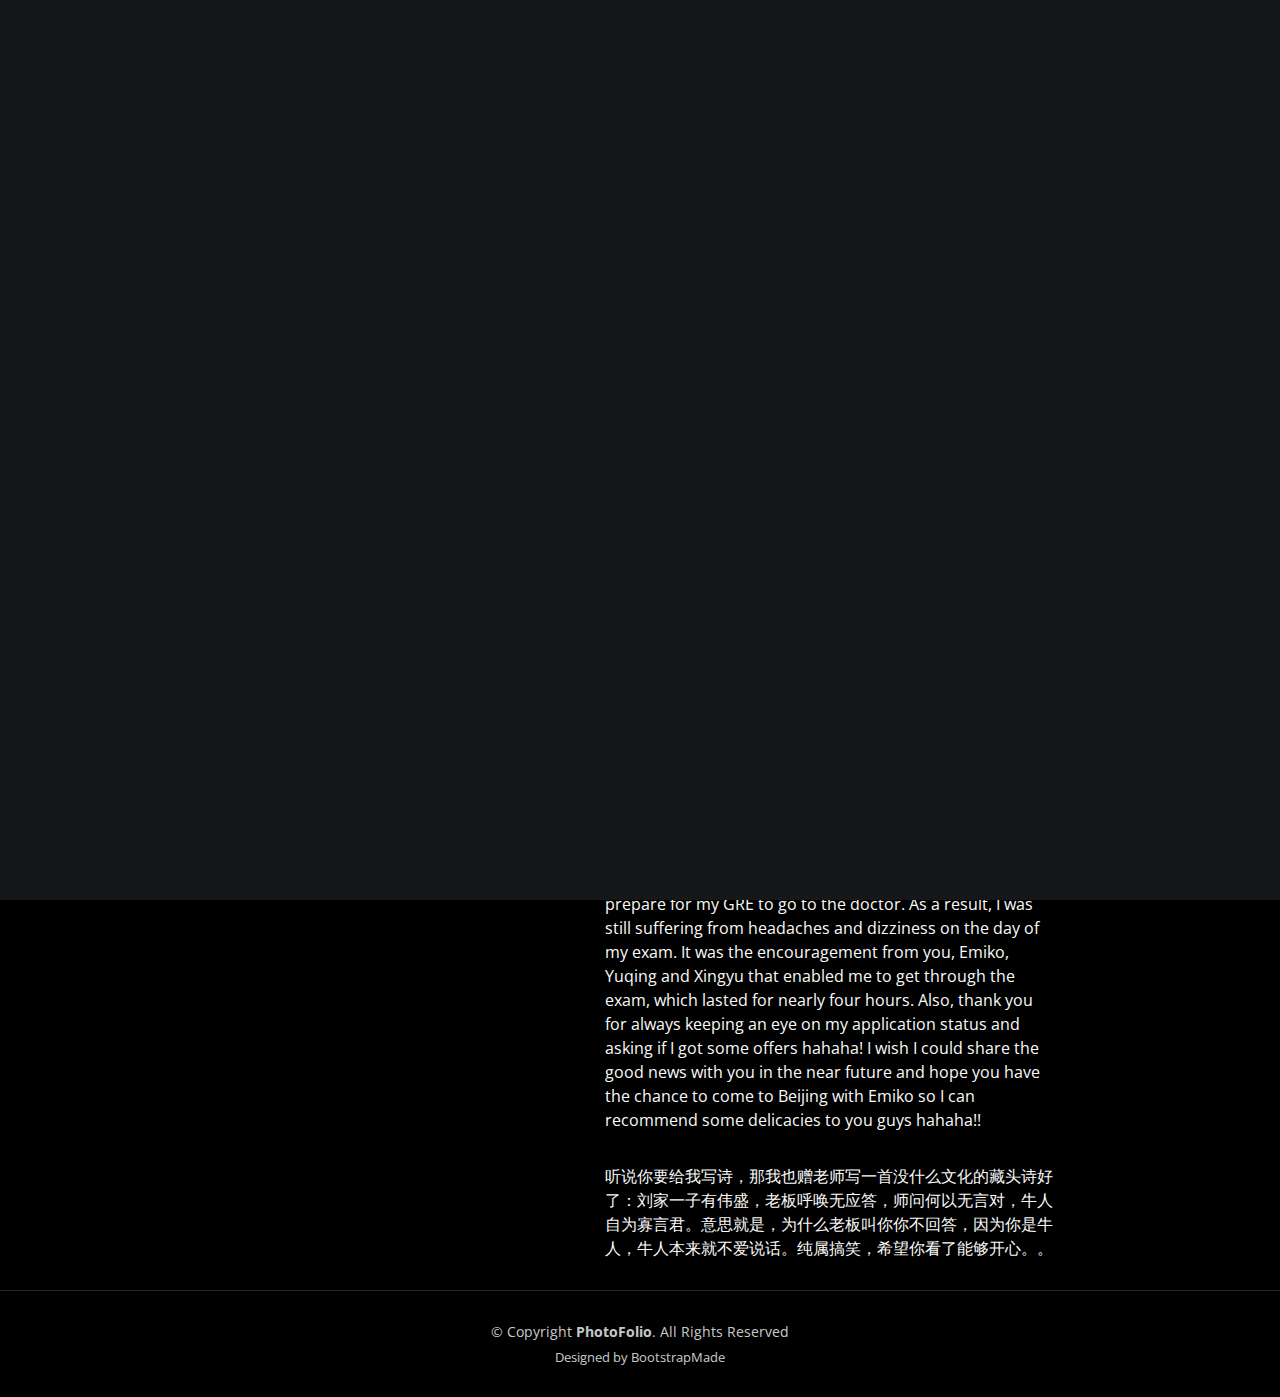
<file: FarewellShouldNotBeTheEnd/about1.html>
<!DOCTYPE html>
<html lang="en">

<head>
  <meta charset="utf-8">
  <meta content="width=device-width, initial-scale=1.0" name="viewport">

  <title>PhotoFolio Bootstrap Template - About</title>
  <meta content="" name="description">
  <meta content="" name="keywords">

  <!-- Favicons -->
  <link href="assets/img/favicon.png" rel="icon">
  <link href="assets/img/apple-touch-icon.png" rel="apple-touch-icon">

  <!-- Google Fonts -->
  <link rel="preconnect" href="https://fonts.googleapis.com">
  <link rel="preconnect" href="https://fonts.gstatic.com" crossorigin>
  <link href="https://fonts.googleapis.com/css2?family=Open+Sans:ital,wght@0,300;0,400;0,500;0,600;0,700;1,300;1,400;1,600;1,700&family=Inter:ital,wght@0,300;0,400;0,500;0,600;0,700;1,300;1,400;1,500;1,600;1,700&family=Cardo:ital,wght@0,400;0,700;1,400&display=swap" rel="stylesheet">

  <!-- Vendor CSS Files -->
  <link href="assets/vendor/bootstrap/css/bootstrap.min.css" rel="stylesheet">
  <link href="assets/vendor/bootstrap-icons/bootstrap-icons.css" rel="stylesheet">
  <link href="assets/vendor/swiper/swiper-bundle.min.css" rel="stylesheet">
  <link href="assets/vendor/glightbox/css/glightbox.min.css" rel="stylesheet">
  <link href="assets/vendor/aos/aos.css" rel="stylesheet">

  <!-- Template Main CSS File -->
  <link href="assets/css/main.css" rel="stylesheet">

  <!-- =======================================================
  * Template Name: PhotoFolio
  * Updated: Jan 09 2024 with Bootstrap v5.3.2
  * Template URL: https://bootstrapmade.com/photofolio-bootstrap-photography-website-template/
  * Author: BootstrapMade.com
  * License: https://bootstrapmade.com/license/
  ======================================================== -->
</head>

<body>

  <!-- ======= Header ======= -->
  <header id="header" class="header d-flex align-items-center fixed-top">
    <div class="container-fluid d-flex align-items-center justify-content-between">

      <a href="index.html" class="logo d-flex align-items-center  me-auto me-lg-0">
        <!-- Uncomment the line below if you also wish to use an image logo -->
        <!-- <img src="assets/img/logo.png" alt=""> -->
        <i class="bi bi-camera"></i>
        <h1>Farewell</h1>
      </a>

      <nav id="navbar" class="navbar">
        <ul>
          <li><a href="index.html" class="active">Home</a></li>
          <li><a href="about.html">Emiko</a></li>
          <li><a href="about1.html">Sean</a></li>
          <li><a href="about2.html">Aurora</a></li>
        </ul>
      </nav><!-- .navbar -->

      <i class="mobile-nav-toggle mobile-nav-show bi bi-list"></i>
      <i class="mobile-nav-toggle mobile-nav-hide d-none bi bi-x"></i>

    </div>
  </header><!-- End Header -->

  <main id="main" data-aos="fade" data-aos-delay="1500">

    <!-- ======= End Page Header ======= -->
    <div class="page-header d-flex align-items-center">
      <div class="container position-relative">
        <div class="row d-flex justify-content-center">
          <div class="col-lg-6 text-center">
            <h2>To Sean</h2>
            <p>​Laoshi, your Chinese is good enough already!</p>
          </div>
        </div>
      </div>
    </div><!-- End Page Header -->

    <!-- ======= About Section ======= -->
    <section id="about" class="about">
      <div class="container">

        <div class="row gy-4 justify-content-center">
          <div class="col-lg-4">
            <img src="assets/img/profile-img2.jpg" class="img-fluid" alt="">
          </div>
          <div class="col-lg-5 content">
            <h2>Description & Letter</h2>
            <p class="fst-italic py-3">
              ​Please use 4 key words to describe Sean Lau:
            </p>
            <div class="row">
              <div class="col-lg-6">
                <ul>
                  <li data-bs-toggle="modal" data-bs-target="#exampleModal1"><i class="bi bi-chevron-right"></i> <strong><a href="#">Hardworking</a></strong></li>
                  <li data-bs-toggle="modal" data-bs-target="#exampleModal2"><i class="bi bi-chevron-right"></i> <strong><a href="#">Amiable</strong></a></li>
                </ul>
              </div>
              <div class="col-lg-6">
                <ul>
                  <li data-bs-toggle="modal" data-bs-target="#exampleModal3"><i class="bi bi-chevron-right"></i> <strong><a href="#">Humorous</a></strong></li>
                  <li data-bs-toggle="modal" data-bs-target="#exampleModal4"><i class="bi bi-chevron-right"></i> <strong><a href="#">YYDS</a></strong></li>
                </ul>
              </div>
<!-- Button trigger modal -->
<!-- Modal1 -->
<div class="modal fade" id="exampleModal1" tabindex="-1" aria-labelledby="exampleModalLabel" aria-hidden="true">
  <div class="modal-dialog">
    <div class="modal-content">
      <div class="modal-header">
        <h1 class="modal-title fs-5 text-dark bg-white" id="exampleModalLabel">Hardworking</h1>
        <button type="button" class="btn-close" data-bs-dismiss="modal" aria-label="Close"></button>
      </div>
      <div class="modal-body">
        <p class="text-dark bg-white">I witnessed your hard work every moment when you spoke Chinese in our daily catch-up meetings. Also, you keep asking me for Chinese quips, which are used a lot among Gen Z. I am encouraged by your conscientiousness and it makes me even more determined to keep honing my English!!</p>
      </div>
    </div>
  </div>
</div>

<!-- Modal2 -->
<div class="modal fade" id="exampleModal2" tabindex="-1" aria-labelledby="exampleModalLabel" aria-hidden="true">
  <div class="modal-dialog">
    <div class="modal-content">
      <div class="modal-header">
        <h1 class="modal-title fs-5 text-dark bg-white" id="exampleModalLabel">Amiable</h1>
        <button type="button" class="btn-close" data-bs-dismiss="modal" aria-label="Close"></button>
      </div>
      <div class="modal-body">
        <p class="text-dark bg-white">You were always like a friend or a brother, and went along with my childish stuff. I have never felt overwhelmed, or even burdened, with questions to ask you because of your kindness. Besides, I really enjoy taking the bag you gave me hahaha and I showed it off to my firends hahahaha!!</p>
      </div>
    </div>
  </div>
</div>

<!-- Modal3 -->
<div class="modal fade" id="exampleModal3" tabindex="-1" aria-labelledby="exampleModalLabel" aria-hidden="true">
  <div class="modal-dialog">
    <div class="modal-content">
      <div class="modal-header">
        <h1 class="modal-title fs-5 text-dark bg-white" id="exampleModalLabel">Humorous</h1>
        <button type="button" class="btn-close" data-bs-dismiss="modal" aria-label="Close"></button>
      </div>
      <div class="modal-body">
        <p class="text-dark bg-white">It was a pretty hilarious moment when I shared some new words with you. I still remember you asked me what "Ruozhi" means. I told you people could use it as a joke if they were close friends. Then I said "Wo shi ruo zhi", you told me "Bu ni bu shi". At first I thought you were trying to comfort me. But you just immediatly said, "Wo men dou shi". I just burst out laughing and shared it with Aurora.</p>
      </div>
    </div>
  </div>
</div>

<!-- Modal4 -->
<div class="modal fade" id="exampleModal4" tabindex="-1" aria-labelledby="exampleModalLabel" aria-hidden="true">
  <div class="modal-dialog">
    <div class="modal-content">
      <div class="modal-header">
        <h1 class="modal-title fs-5 text-dark bg-white" id="exampleModalLabel">YYDS</h1>
        <button type="button" class="btn-close" data-bs-dismiss="modal" aria-label="Close"></button>
      </div>
      <div class="modal-body">
        <p class="text-dark bg-white">Yes, so I just want to tell you, Laoshi ni YYDS.</p>
      </div>
    </div>
  </div>
</div>
            </div>
            <p class="py-3">
            Hi Sean, it seems like I have to say goodbye to you. I remember the first time I heard your name was when someone called you 'seen' hahaha. After that, it was such a coincidence to work with you. You tell me that you are amazed by Chinese students because they can only get jobs if they go to graduate school. Following up on this topic, we extended our discussion to GRE, graduate admissions, etc.
            </p>
            <p class="py-3">
            The day before I took my first GRE, I was just casually browsing lark and joined the discussion where you and Emiko were. You and Emiko told me that, "Do not check Lark anymore and go to prepare for you examination hahahaha."  During that week, I was so piteously sick with an unknown virus and I was reluctant to even take time off to prepare for my GRE to go to the doctor. As a result, I was still suffering from headaches and dizziness on the day of my exam. It was the encouragement from you, Emiko, Yuqing and Xingyu that enabled me to get through the exam, which lasted for nearly four hours. Also, thank you for always keeping an eye on my application status and asking if I got some offers hahaha! I wish I could share the good news with you in the near future and hope you have the chance to come to Beijing with Emiko so I can recommend some delicacies to you guys hahaha!!
            </p>
            <p class="m-0">
            听说你要给我写诗，那我也赠老师写一首没什么文化的藏头诗好了：刘家一子有伟盛，老板呼唤无应答，师问何以无言对，牛人自为寡言君。意思就是，为什么老板叫你你不回答，因为你是牛人，牛人本来就不爱说话。纯属搞笑，希望你看了能够开心。。
            </p>
          </div>
        </div>

      </div>
    </section><!-- End About Section -->

  </main><!-- End #main -->

  <!-- ======= Footer ======= -->
  <footer id="footer" class="footer">
    <div class="container">
      <div class="copyright">
        &copy; Copyright <strong><span>PhotoFolio</span></strong>. All Rights Reserved
      </div>
      <div class="credits">
        <!-- All the links in the footer should remain intact. -->
        <!-- You can delete the links only if you purchased the pro version. -->
        <!-- Licensing information: https://bootstrapmade.com/license/ -->
        <!-- Purchase the pro version with working PHP/AJAX contact form: https://bootstrapmade.com/photofolio-bootstrap-photography-website-template/ -->
        Designed by BootstrapMade
      </div>
    </div>
  </footer><!-- End Footer -->

  <a href="#" class="scroll-top d-flex align-items-center justify-content-center"><i class="bi bi-arrow-up-short"></i></a>

  <div id="preloader">
    <div class="line"></div>
  </div>

  <!-- Vendor JS Files -->
  <script src="assets/vendor/bootstrap/js/bootstrap.bundle.min.js"></script>
  <script src="assets/vendor/swiper/swiper-bundle.min.js"></script>
  <script src="assets/vendor/glightbox/js/glightbox.min.js"></script>
  <script src="assets/vendor/aos/aos.js"></script>
  <script src="assets/vendor/php-email-form/validate.js"></script>

  <!-- Template Main JS File -->
  <script src="assets/js/main.js"></script>

</body>

</html>
</file>
<file: yonghujiemian/assets/css/style.css>
/**
* Template Name: iPortfolio
* Updated: May 30 2023 with Bootstrap v5.3.0
* Template URL: https://bootstrapmade.com/iportfolio-bootstrap-portfolio-websites-template/
* Author: BootstrapMade.com
* License: https://bootstrapmade.com/license/
*/

/*--------------------------------------------------------------
# General
--------------------------------------------------------------*/
body {
  font-family: "Open Sans", sans-serif;
  color: #272829;
}

a {
  color: #149ddd;
  text-decoration: none;
}

a:hover {
  color: #37b3ed;
  text-decoration: none;
}

h1,
h2,
h3,
h4,
h5,
h6 {
  font-family: "Raleway", sans-serif;
}

/*--------------------------------------------------------------
# Back to top button
--------------------------------------------------------------*/
.back-to-top {
  position: fixed;
  visibility: hidden;
  opacity: 0;
  right: 15px;
  bottom: 15px;
  z-index: 996;
  background: #149ddd;
  width: 40px;
  height: 40px;
  border-radius: 50px;
  transition: all 0.4s;
}

.back-to-top i {
  font-size: 28px;
  color: #fff;
  line-height: 0;
}

.back-to-top:hover {
  background: #2eafec;
  color: #fff;
}

.back-to-top.active {
  visibility: visible;
  opacity: 1;
}

/*--------------------------------------------------------------
# Header
--------------------------------------------------------------*/
#header {
  position: fixed;
  top: 0;
  left: 0;
  bottom: 0;
  width: 300px;
  transition: all ease-in-out 0.5s;
  z-index: 9997;
  transition: all 0.5s;
  padding: 0 15px;
  background: #040b14;
  overflow-y: auto;
}

#header .profile img {
  margin: 15px auto;
  display: block;
  width: 120px;
  border: 8px solid #2c2f3f;
}

#header .profile h1 {
  font-size: 24px;
  margin: 0;
  padding: 0;
  font-weight: 600;
  -moz-text-align-last: center;
  text-align-last: center;
  font-family: "Poppins", sans-serif;
}

#header .profile h1 a,
#header .profile h1 a:hover {
  color: #fff;
  text-decoration: none;
}

#header .profile .social-links a {
  font-size: 18px;
  display: inline-block;
  background: #212431;
  color: #fff;
  line-height: 1;
  padding: 8px 0;
  margin-right: 4px;
  border-radius: 50%;
  text-align: center;
  width: 36px;
  height: 36px;
  transition: 0.3s;
}

#header .profile .social-links a:hover {
  background: #149ddd;
  color: #fff;
  text-decoration: none;
}

#main {
  margin-left: 300px;
}

.container,
.container-fluid {
  padding-left: 30px;
  padding-right: 30px;
}

@media (max-width: 1199px) {
  #header {
    left: -300px;
  }

  #main {
    margin-left: 0;
  }

  .container,
  .container-fluid {
    padding-left: 12px;
    padding-right: 12px;
  }
}

/*--------------------------------------------------------------
# Navigation Menu
--------------------------------------------------------------*/
/* Desktop Navigation */
.nav-menu {
  padding: 30px 0 0 0;
}

.nav-menu * {
  margin: 0;
  padding: 0;
  list-style: none;
}

.nav-menu>ul>li {
  position: relative;
  white-space: nowrap;
}

.nav-menu a,
.nav-menu a:focus {
  display: flex;
  align-items: center;
  color: #a8a9b4;
  padding: 12px 15px;
  margin-bottom: 8px;
  transition: 0.3s;
  font-size: 15px;
}

.nav-menu a i,
.nav-menu a:focus i {
  font-size: 24px;
  padding-right: 8px;
  color: #6f7180;
}

.nav-menu a:hover,
.nav-menu .active,
.nav-menu .active:focus,
.nav-menu li:hover>a {
  text-decoration: none;
  color: #fff;
}

.nav-menu a:hover i,
.nav-menu .active i,
.nav-menu .active:focus i,
.nav-menu li:hover>a i {
  color: #149ddd;
}

/* Mobile Navigation */
.mobile-nav-toggle {
  position: fixed;
  right: 15px;
  top: 15px;
  z-index: 9998;
  border: 0;
  font-size: 24px;
  transition: all 0.4s;
  outline: none !important;
  background-color: #149ddd;
  color: #fff;
  width: 40px;
  height: 40px;
  display: inline-flex;
  align-items: center;
  justify-content: center;
  line-height: 0;
  border-radius: 50px;
  cursor: pointer;
}

.mobile-nav-active {
  overflow: hidden;
}

.mobile-nav-active #header {
  left: 0;
}

/*--------------------------------------------------------------
# Hero Section
--------------------------------------------------------------*/
#hero {
  width: 100%;
  height: 100vh;
  background: url("../img/hero-bg.jpg") top center;
  background-size: cover;
}

#hero:before {
  content: "";
  background: rgba(5, 13, 24, 0.3);
  position: absolute;
  bottom: 0;
  top: 0;
  left: 0;
  right: 0;
  z-index: 1;
}

#hero .hero-container {
  position: relative;
  z-index: 2;
  min-width: 300px;
}

#hero h1 {
  margin: 0 0 10px 0;
  font-size: 64px;
  font-weight: 700;
  line-height: 56px;
  color: #fff;
}


#hero h3 {
  margin: 0 0 20px 0;
  color: #fff;
}

#hero h5 {
  margin: 0 0 10px 0;
  color: #fff;
}


#hero p {
  color: #fff;
  margin-bottom: 50px;
  font-size: 26px;
  font-family: "Poppins", sans-serif;
}

#hero p span {
  color: #fff;
  padding-bottom: 4px;
  letter-spacing: 1px;
  border-bottom: 3px solid #149ddd;
}

@media (min-width: 1024px) {
  #hero {
    background-attachment: fixed;
  }
}

@media (max-width: 768px) {
  #hero h1 {
    font-size: 28px;
    line-height: 36px;
  }

  #hero h2 {
    font-size: 18px;
    line-height: 24px;
    margin-bottom: 30px;
  }
}

#hero h5{
  margin-top: 20px;
}

/*--------------------------------------------------------------
# Sections General
--------------------------------------------------------------*/
section {
  padding: 60px 0;
  overflow: hidden;
}

.section-bg {
  background: #f5f8fd;
}

.section-title {
  padding-bottom: 30px;
}

.section-title h2 {
  font-size: 32px;
  font-weight: bold;
  margin-bottom: 20px;
  padding-bottom: 20px;
  position: relative;
  color: #173b6c;
}

.section-title h2::after {
  content: "";
  position: absolute;
  display: block;
  width: 50px;
  height: 3px;
  background: #149ddd;
  bottom: 0;
  left: 0;
}

.section-title p {
  margin-bottom: 0;
}

/*--------------------------------------------------------------
# About
--------------------------------------------------------------*/
.about .content h3 {
  font-weight: 700;
  font-size: 26px;
  color: #173b6c;
}

.about .content ul {
  list-style: none;
  padding: 0;
}

.about .content ul li {
  margin-bottom: 20px;
  display: flex;
  align-items: center;
}

.about .content ul strong {
  margin-right: 10px;
}

.about .content ul i {
  font-size: 16px;
  margin-right: 5px;
  color: #149ddd;
  line-height: 0;
}

.about .content p:last-child {
  margin-bottom: 0;
}

.about{
  background-color: #f5f8fd;
}
/*--------------------------------------------------------------
# services
--------------------------------------------------------------*/
.services {
  padding-bottom: 30px;
}

.services .count-box {
  padding: 30px;
  width: 100%;
}

.services .count-box i {
  display: block;
  font-size: 44px;
  color: #149ddd;
  float: left;
  line-height: 0;
}

.services .count-box span {
  font-size: 48px;
  line-height: 40px;
  display: block;
  font-weight: 700;
  color: #050d18;
  margin-left: 60px;
}

.services .count-box p {
  padding: 15px 0 0 0;
  margin: 0 0 0 60px;
  font-family: "Raleway", sans-serif;
  font-size: 14px;
  color: #122f57;
}

.services .count-box a {
  font-weight: 600;
  display: block;
  margin-top: 20px;
  color: #122f57;
  font-size: 15px;
  font-family: "Poppins", sans-serif;
  transition: ease-in-out 0.3s;
}

.services .count-box a:hover {
  color: #1f5297;
}

.services h4{
  margin-top: 20px;
}

/*--------------------------------------------------------------
# Akills
--------------------------------------------------------------*/
.skills .progress {
  height: 60px;
  display: block;
  background: none;
  border-radius: 0;
}

.skills .progress .skill {
  padding: 0;
  margin: 0 0 6px 0;
  text-transform: uppercase;
  display: block;
  font-weight: 600;
  font-family: "Poppins", sans-serif;
  color: #050d18;
}

.skills .progress .skill .val {
  float: right;
  font-style: normal;
}

.skills .progress-bar-wrap {
  background: #dce8f8;
  height: 10px;
}

.skills .progress-bar {
  width: 1px;
  height: 10px;
  transition: 0.9s;
  background-color: #149ddd;
}

/*--------------------------------------------------------------
# Resume
--------------------------------------------------------------*/
.resume .resume-title {
  font-size: 26px;
  font-weight: 700;
  margin-top: 20px;
  margin-bottom: 20px;
  color: #050d18;
}

.resume .resume-item {
  padding: 0 0 20px 20px;
  margin-top: -2px;
  border-left: 2px solid #1f5297;
  position: relative;
}

.resume .resume-item h4 {
  line-height: 18px;
  font-size: 18px;
  font-weight: 600;
  text-transform: uppercase;
  font-family: "Poppins", sans-serif;
  color: #050d18;
  margin-bottom: 10px;
}

.resume .resume-item h5 {
  font-size: 16px;
  background: #e4edf9;
  padding: 5px 15px;
  display: inline-block;
  font-weight: 600;
  margin-bottom: 10px;
}

.resume .resume-item ul {
  padding-left: 20px;
}

.resume .resume-item ul li {
  padding-bottom: 10px;
}

.resume .resume-item:last-child {
  padding-bottom: 0;
}

.resume .resume-item::before {
  content: "";
  position: absolute;
  width: 16px;
  height: 16px;
  border-radius: 50px;
  left: -9px;
  top: 0;
  background: #fff;
  border: 2px solid #1f5297;
}


/*--------------------------------------------------------------
# Portfolio
--------------------------------------------------------------*/
.portfolio .portfolio-item {
  margin-bottom: 30px;
}

.portfolio #portfolio-flters {
  padding: 0;
  margin: 0 auto 35px auto;
  list-style: none;
  text-align: center;
  background: #fff;
  border-radius: 50px;
  padding: 2px 15px;
}

.portfolio #portfolio-flters li {
  cursor: pointer;
  display: inline-block;
  padding: 10px 15px 8px 15px;
  font-size: 14px;
  font-weight: 600;
  line-height: 1;
  text-transform: uppercase;
  color: #272829;
  margin-bottom: 5px;
  transition: all 0.3s ease-in-out;
}

.portfolio #portfolio-flters li:hover,
.portfolio #portfolio-flters li.filter-active {
  color: #149ddd;
}

.portfolio #portfolio-flters li:last-child {
  margin-right: 0;
}

.portfolio .portfolio-wrap {
  transition: 0.3s;
  position: relative;
  overflow: hidden;
  z-index: 1;
}

.portfolio .portfolio-wrap::before {
  content: "";
  background: rgba(255, 255, 255, 0.5);
  position: absolute;
  left: 0;
  right: 0;
  top: 0;
  bottom: 0;
  transition: all ease-in-out 0.3s;
  z-index: 2;
  opacity: 0;
}

.portfolio .portfolio-wrap .portfolio-links {
  opacity: 1;
  left: 0;
  right: 0;
  bottom: -60px;
  z-index: 3;
  position: absolute;
  transition: all ease-in-out 0.3s;
  display: flex;
  justify-content: center;
}

.portfolio .portfolio-wrap .portfolio-links a {
  color: #fff;
  font-size: 28px;
  text-align: center;
  background: rgba(20, 157, 221, 0.75);
  transition: 0.3s;
  width: 50%;
}

.portfolio .portfolio-wrap .portfolio-links a:hover {
  background: rgba(20, 157, 221, 0.95);
}

.portfolio .portfolio-wrap .portfolio-links a+a {
  border-left: 1px solid #37b3ed;
}

.portfolio .portfolio-wrap:hover::before {
  top: 0;
  left: 0;
  right: 0;
  bottom: 0;
  opacity: 1;
}

.portfolio .portfolio-wrap:hover .portfolio-links {
  opacity: 1;
  bottom: 0;
}

/*--------------------------------------------------------------
# Portfolio Details
--------------------------------------------------------------*/
.portfolio-details {
  padding-top: 40px;
}

.portfolio-details .portfolio-details-slider img {
  width: 100%;
}

.portfolio-details .portfolio-details-slider .swiper-pagination {
  margin-top: 20px;
  position: relative;
}

.portfolio-details .portfolio-details-slider .swiper-pagination .swiper-pagination-bullet {
  width: 12px;
  height: 12px;
  background-color: #fff;
  opacity: 1;
  border: 1px solid #149ddd;
}

.portfolio-details .portfolio-details-slider .swiper-pagination .swiper-pagination-bullet-active {
  background-color: #149ddd;
}

.portfolio-details .portfolio-info {
  padding: 30px;
  box-shadow: 0px 0 30px rgba(5, 13, 24, 0.08);
}

.portfolio-details .portfolio-info h3 {
  font-size: 22px;
  font-weight: 700;
  margin-bottom: 20px;
  padding-bottom: 20px;
  border-bottom: 1px solid #eee;
}

.portfolio-details .portfolio-info ul {
  list-style: none;
  padding: 0;
  font-size: 15px;
}

.portfolio-details .portfolio-info ul li+li {
  margin-top: 10px;
}

.portfolio-details .portfolio-description {
  padding-top: 30px;
}

.portfolio-details .portfolio-description h2 {
  font-size: 26px;
  font-weight: 700;
  margin-bottom: 20px;
}

.portfolio-details .portfolio-description p {
  padding: 0;
}

/*--------------------------------------------------------------
# Services
--------------------------------------------------------------*/
.services .icon-box {
  margin-bottom: 20px;
}

.services .icon {
  float: left;
  display: flex;
  align-items: center;
  justify-content: center;
  width: 54px;
  height: 54px;
  background: #149ddd;
  border-radius: 50%;
  transition: 0.5s;
  border: 1px solid #149ddd;
}

.services .icon i {
  color: #fff;
  font-size: 24px;
  line-height: 0;
}

.services .icon-box:hover .icon {
  background: #fff;
}

.services .icon-box:hover .icon i {
  color: #149ddd;
}

.services .title {
  margin-left: 80px;
  font-weight: 700;
  margin-bottom: 15px;
  font-size: 18px;
}

.services .title a {
  color: #343a40;
}

.services .title a:hover {
  color: #149ddd;
}

.services .description {
  margin-left: 80px;
  line-height: 24px;
  font-size: 14px;
}

/*--------------------------------------------------------------
# Testimonials
--------------------------------------------------------------*/
.testimonials .testimonials-carousel,
.testimonials .testimonials-slider {
  overflow: hidden;
}

.testimonials .testimonial-item {
  box-sizing: content-box;
  text-align: center;
  min-height: 320px;
}

.testimonials .testimonial-item .testimonial-img {
  width: 90px;
  border-radius: 50%;
  margin: 0 auto;
}

.testimonials .testimonial-item h3 {
  font-size: 18px;
  font-weight: bold;
  margin: 10px 0 5px 0;
  color: #111;
}

.testimonials .testimonial-item h4 {
  font-size: 14px;
  color: #999;
  margin: 0;
}

.testimonials .testimonial-item .quote-icon-left,
.testimonials .testimonial-item .quote-icon-right {
  color: #c3e8fa;
  font-size: 26px;
}

.testimonials .testimonial-item .quote-icon-left {
  display: inline-block;
  left: -5px;
  position: relative;
}

.testimonials .testimonial-item .quote-icon-right {
  display: inline-block;
  right: -5px;
  position: relative;
  top: 10px;
}

.testimonials .testimonial-item p {
  font-style: italic;
  margin: 0 15px 15px 15px;
  padding: 20px;
  background: #fff;
  position: relative;
  margin-bottom: 35px;
  border-radius: 6px;
  box-shadow: 0px 2px 15px rgba(0, 0, 0, 0.1);
}

.testimonials .testimonial-item p::after {
  content: "";
  width: 0;
  height: 0;
  border-top: 20px solid #fff;
  border-right: 20px solid transparent;
  border-left: 20px solid transparent;
  position: absolute;
  bottom: -20px;
  left: calc(50% - 20px);
}

.testimonials .swiper-pagination {
  margin-top: 20px;
  position: relative;
}

.testimonials .swiper-pagination .swiper-pagination-bullet {
  width: 12px;
  height: 12px;
  background-color: #fff;
  opacity: 1;
  border: 1px solid #149ddd;
}

.testimonials .swiper-pagination .swiper-pagination-bullet-active {
  background-color: #149ddd;
}

/*--------------------------------------------------------------
# Contact
--------------------------------------------------------------*/
.contact {
  padding-bottom: 130px;
}

.contact .info {
  padding: 30px;
  background: #fff;
  width: 100%;
  box-shadow: 0 0 24px 0 rgba(0, 0, 0, 0.12);
}

.contact .info i {
  font-size: 20px;
  color: #149ddd;
  float: left;
  width: 44px;
  height: 44px;
  background: #dff3fc;
  display: flex;
  justify-content: center;
  align-items: center;
  border-radius: 50px;
  transition: all 0.3s ease-in-out;
}

.contact .info h4 {
  padding: 0 0 0 60px;
  font-size: 22px;
  font-weight: 600;
  margin-bottom: 5px;
  color: #050d18;
}

.contact .info p {
  padding: 0 0 10px 60px;
  margin-bottom: 20px;
  font-size: 14px;
  color: #173b6c;
}

.contact .info .email p {
  padding-top: 5px;
}

.contact .info .social-links {
  padding-left: 60px;
}

.contact .info .social-links a {
  font-size: 18px;
  display: inline-block;
  background: #333;
  color: #fff;
  line-height: 1;
  padding: 8px 0;
  border-radius: 50%;
  text-align: center;
  width: 36px;
  height: 36px;
  transition: 0.3s;
  margin-right: 10px;
}

.contact .info .social-links a:hover {
  background: #149ddd;
  color: #fff;
}

.contact .info .email:hover i,
.contact .info .address:hover i,
.contact .info .phone:hover i {
  background: #149ddd;
  color: #fff;
}

.contact .php-email-form {
  width: 100%;
  padding: 30px;
  background: #fff;
  box-shadow: 0 0 24px 0 rgba(0, 0, 0, 0.12);
}

.contact .php-email-form .form-group {
  padding-bottom: 8px;
}

.contact .php-email-form .validate {
  display: none;
  color: red;
  margin: 0 0 15px 0;
  font-weight: 400;
  font-size: 13px;
}

.contact .php-email-form .error-message {
  display: none;
  color: #fff;
  background: #ed3c0d;
  text-align: left;
  padding: 15px;
  font-weight: 600;
}

.contact .php-email-form .error-message br+br {
  margin-top: 25px;
}

.contact .php-email-form .sent-message {
  display: none;
  color: #fff;
  background: #18d26e;
  text-align: center;
  padding: 15px;
  font-weight: 600;
}

.contact .php-email-form .loading {
  display: none;
  background: #fff;
  text-align: center;
  padding: 15px;
}

.contact .php-email-form .loading:before {
  content: "";
  display: inline-block;
  border-radius: 50%;
  width: 24px;
  height: 24px;
  margin: 0 10px -6px 0;
  border: 3px solid #18d26e;
  border-top-color: #eee;
  animation: animate-loading 1s linear infinite;
}

.contact .php-email-form .form-group {
  margin-bottom: 15px;
}

.contact .php-email-form label {
  padding-bottom: 8px;
}

.contact .php-email-form input,
.contact .php-email-form textarea {
  border-radius: 0;
  box-shadow: none;
  font-size: 14px;
}

.contact .php-email-form input {
  height: 44px;
}

.contact .php-email-form textarea {
  padding: 10px 15px;
}

.contact .php-email-form button[type=submit] {
  background: #149ddd;
  border: 0;
  padding: 10px 24px;
  color: #fff;
  transition: 0.4s;
  border-radius: 4px;
}

.contact .php-email-form button[type=submit]:hover {
  background: #37b3ed;
}

@keyframes animate-loading {
  0% {
    transform: rotate(0deg);
  }

  100% {
    transform: rotate(360deg);
  }
}

/*--------------------------------------------------------------
# Breadcrumbs
--------------------------------------------------------------*/
.breadcrumbs {
  padding: 20px 0;
  background: #f9f9f9;
}

.breadcrumbs h2 {
  font-size: 26px;
  font-weight: 300;
}

.breadcrumbs ol {
  display: flex;
  flex-wrap: wrap;
  list-style: none;
  padding: 0;
  margin: 0;
  font-size: 15px;
}

.breadcrumbs ol li+li {
  padding-left: 10px;
}

.breadcrumbs ol li+li::before {
  display: inline-block;
  padding-right: 10px;
  color: #0e2442;
  content: "/";
}

@media (max-width: 768px) {
  .breadcrumbs .d-flex {
    display: block !important;
  }

  .breadcrumbs ol {
    display: block;
  }

  .breadcrumbs ol li {
    display: inline-block;
  }
}

/*--------------------------------------------------------------
# Footer
--------------------------------------------------------------*/
#footer {
  padding: 15px;
  color: #f4f6fd;
  font-size: 14px;
  position: fixed;
  left: 0;
  bottom: 0;
  width: 300px;
  z-index: 9999;
  background: #040b14;
}

#footer .copyright {
  text-align: center;
}

#footer .credits {
  padding-top: 5px;
  text-align: center;
  font-size: 13px;
  color: #eaebf0;
}

@media (max-width: 1199px) {
  #footer {
    position: static;
    width: auto;
    padding-right: 20px 15px;
  }
}
</file>
<file: yonghujiemian2/assets/css/style.css>
/**
* Template Name: iPortfolio
* Updated: May 30 2023 with Bootstrap v5.3.0
* Template URL: https://bootstrapmade.com/iportfolio-bootstrap-portfolio-websites-template/
* Author: BootstrapMade.com
* License: https://bootstrapmade.com/license/
*/

/*--------------------------------------------------------------
# General
--------------------------------------------------------------*/
body {
  font-family: "Open Sans", sans-serif;
  color: #272829;
}

a {
  color: #149ddd;
  text-decoration: none;
}

a:hover {
  color: #37b3ed;
  text-decoration: none;
}

h1,
h2,
h3,
h4,
h5,
h6 {
  font-family: "Raleway", sans-serif;
}

/*--------------------------------------------------------------
# Back to top button
--------------------------------------------------------------*/
.back-to-top {
  position: fixed;
  visibility: hidden;
  opacity: 0;
  right: 15px;
  bottom: 15px;
  z-index: 996;
  background: #149ddd;
  width: 40px;
  height: 40px;
  border-radius: 50px;
  transition: all 0.4s;
}

.back-to-top i {
  font-size: 28px;
  color: #fff;
  line-height: 0;
}

.back-to-top:hover {
  background: #2eafec;
  color: #fff;
}

.back-to-top.active {
  visibility: visible;
  opacity: 1;
}

/*--------------------------------------------------------------
# Header
--------------------------------------------------------------*/
#header {
  position: fixed;
  top: 0;
  left: 0;
  bottom: 0;
  width: 300px;
  transition: all ease-in-out 0.5s;
  z-index: 9997;
  transition: all 0.5s;
  padding: 0 15px;
  background: #040b14;
  overflow-y: auto;
}

#header .profile img {
  margin: 15px auto;
  display: block;
  width: 120px;
  border: 8px solid #2c2f3f;
}

#header .profile h1 {
  font-size: 24px;
  margin: 0;
  padding: 0;
  font-weight: 600;
  -moz-text-align-last: center;
  text-align-last: center;
  font-family: "Poppins", sans-serif;
}

#header .profile h1 a,
#header .profile h1 a:hover {
  color: #fff;
  text-decoration: none;
}

#header .profile .social-links a {
  font-size: 18px;
  display: inline-block;
  background: #212431;
  color: #fff;
  line-height: 1;
  padding: 8px 0;
  margin-right: 4px;
  border-radius: 50%;
  text-align: center;
  width: 36px;
  height: 36px;
  transition: 0.3s;
}

#header .profile .social-links a:hover {
  background: #149ddd;
  color: #fff;
  text-decoration: none;
}

#main {
  margin-left: 300px;
}

.container,
.container-fluid {
  padding-left: 30px;
  padding-right: 30px;
}

@media (max-width: 1199px) {
  #header {
    left: -300px;
  }

  #main {
    margin-left: 0;
  }

  .container,
  .container-fluid {
    padding-left: 12px;
    padding-right: 12px;
  }
}

/*--------------------------------------------------------------
# Navigation Menu
--------------------------------------------------------------*/
/* Desktop Navigation */
.nav-menu {
  padding: 30px 0 0 0;
}

.nav-menu * {
  margin: 0;
  padding: 0;
  list-style: none;
}

.nav-menu>ul>li {
  position: relative;
  white-space: nowrap;
}

.nav-menu a,
.nav-menu a:focus {
  display: flex;
  align-items: center;
  color: #a8a9b4;
  padding: 12px 15px;
  margin-bottom: 8px;
  transition: 0.3s;
  font-size: 15px;
}

.nav-menu a i,
.nav-menu a:focus i {
  font-size: 24px;
  padding-right: 8px;
  color: #6f7180;
}

.nav-menu a:hover,
.nav-menu .active,
.nav-menu .active:focus,
.nav-menu li:hover>a {
  text-decoration: none;
  color: #fff;
}

.nav-menu a:hover i,
.nav-menu .active i,
.nav-menu .active:focus i,
.nav-menu li:hover>a i {
  color: #149ddd;
}

/* Mobile Navigation */
.mobile-nav-toggle {
  position: fixed;
  right: 15px;
  top: 15px;
  z-index: 9998;
  border: 0;
  font-size: 24px;
  transition: all 0.4s;
  outline: none !important;
  background-color: #149ddd;
  color: #fff;
  width: 40px;
  height: 40px;
  display: inline-flex;
  align-items: center;
  justify-content: center;
  line-height: 0;
  border-radius: 50px;
  cursor: pointer;
}

.mobile-nav-active {
  overflow: hidden;
}

.mobile-nav-active #header {
  left: 0;
}

/*--------------------------------------------------------------
# Hero Section
--------------------------------------------------------------*/
#hero {
  width: 100%;
  height: 100vh;
  background: url("../img/hero-bg.jpg") top center;
  background-size: cover;
}

#hero:before {
  content: "";
  background: rgba(5, 13, 24, 0.3);
  position: absolute;
  bottom: 0;
  top: 0;
  left: 0;
  right: 0;
  z-index: 1;
}

#hero .hero-container {
  position: relative;
  z-index: 2;
  min-width: 300px;
}

#hero h1 {
  margin: 0 0 10px 0;
  font-size: 64px;
  font-weight: 700;
  line-height: 56px;
  color: #fff;
}


#hero h3 {
  margin: 0 0 20px 0;
  color: #fff;
}

#hero h5 {
  margin: 0 0 10px 0;
  color: #fff;
}


#hero p {
  color: #fff;
  margin-bottom: 50px;
  font-size: 26px;
  font-family: "Poppins", sans-serif;
}

#hero p span {
  color: #fff;
  padding-bottom: 4px;
  letter-spacing: 1px;
  border-bottom: 3px solid #149ddd;
}

@media (min-width: 1024px) {
  #hero {
    background-attachment: fixed;
  }
}

@media (max-width: 768px) {
  #hero h1 {
    font-size: 28px;
    line-height: 36px;
  }

  #hero h2 {
    font-size: 18px;
    line-height: 24px;
    margin-bottom: 30px;
  }
}

#hero h5{
  margin-top: 20px;
}

/*--------------------------------------------------------------
# Sections General
--------------------------------------------------------------*/
section {
  padding: 60px 0;
  overflow: hidden;
}

.section-bg {
  background: #f5f8fd;
}

.section-title {
  padding-bottom: 30px;
}

.section-title h2 {
  font-size: 32px;
  font-weight: bold;
  margin-bottom: 20px;
  padding-bottom: 20px;
  position: relative;
  color: #173b6c;
}

.section-title h2::after {
  content: "";
  position: absolute;
  display: block;
  width: 50px;
  height: 3px;
  background: #149ddd;
  bottom: 0;
  left: 0;
}

.section-title p {
  margin-bottom: 0;
}

/*--------------------------------------------------------------
# About
--------------------------------------------------------------*/
.about .content h3 {
  font-weight: 700;
  font-size: 26px;
  color: #173b6c;
}

.about .content ul {
  list-style: none;
  padding: 0;
}

.about .content ul li {
  margin-bottom: 20px;
  display: flex;
  align-items: center;
}

.about .content ul strong {
  margin-right: 10px;
}

.about .content ul i {
  font-size: 16px;
  margin-right: 5px;
  color: #149ddd;
  line-height: 0;
}

.about .content p:last-child {
  margin-bottom: 0;
}

.about{
  background-color: #f5f8fd;
}
/*--------------------------------------------------------------
# services
--------------------------------------------------------------*/
.services {
  padding-bottom: 30px;
}

.services .count-box {
  padding: 30px;
  width: 100%;
}

.services .count-box i {
  display: block;
  font-size: 44px;
  color: #149ddd;
  float: left;
  line-height: 0;
}

.services .count-box span {
  font-size: 48px;
  line-height: 40px;
  display: block;
  font-weight: 700;
  color: #050d18;
  margin-left: 60px;
}

.services .count-box p {
  padding: 15px 0 0 0;
  margin: 0 0 0 60px;
  font-family: "Raleway", sans-serif;
  font-size: 14px;
  color: #122f57;
}

.services .count-box a {
  font-weight: 600;
  display: block;
  margin-top: 20px;
  color: #122f57;
  font-size: 15px;
  font-family: "Poppins", sans-serif;
  transition: ease-in-out 0.3s;
}

.services .count-box a:hover {
  color: #1f5297;
}

.services h4{
  margin-top: 20px;
}

/*--------------------------------------------------------------
# Akills
--------------------------------------------------------------*/
.skills .progress {
  height: 60px;
  display: block;
  background: none;
  border-radius: 0;
}

.skills .progress .skill {
  padding: 0;
  margin: 0 0 6px 0;
  text-transform: uppercase;
  display: block;
  font-weight: 600;
  font-family: "Poppins", sans-serif;
  color: #050d18;
}

.skills .progress .skill .val {
  float: right;
  font-style: normal;
}

.skills .progress-bar-wrap {
  background: #dce8f8;
  height: 10px;
}

.skills .progress-bar {
  width: 1px;
  height: 10px;
  transition: 0.9s;
  background-color: #149ddd;
}

/*--------------------------------------------------------------
# Resume
--------------------------------------------------------------*/
.resume .resume-title {
  font-size: 26px;
  font-weight: 700;
  margin-top: 20px;
  margin-bottom: 20px;
  color: #050d18;
}

.resume .resume-item {
  padding: 0 0 20px 20px;
  margin-top: -2px;
  border-left: 2px solid #1f5297;
  position: relative;
}

.resume .resume-item h4 {
  line-height: 18px;
  font-size: 18px;
  font-weight: 600;
  text-transform: uppercase;
  font-family: "Poppins", sans-serif;
  color: #050d18;
  margin-bottom: 10px;
}

.resume .resume-item h5 {
  font-size: 16px;
  background: #e4edf9;
  padding: 5px 15px;
  display: inline-block;
  font-weight: 600;
  margin-bottom: 10px;
}

.resume .resume-item ul {
  padding-left: 20px;
}

.resume .resume-item ul li {
  padding-bottom: 10px;
}

.resume .resume-item:last-child {
  padding-bottom: 0;
}

.resume .resume-item::before {
  content: "";
  position: absolute;
  width: 16px;
  height: 16px;
  border-radius: 50px;
  left: -9px;
  top: 0;
  background: #fff;
  border: 2px solid #1f5297;
}


/*--------------------------------------------------------------
# Portfolio
--------------------------------------------------------------*/
.portfolio .portfolio-item {
  margin-bottom: 30px;
}

.portfolio #portfolio-flters {
  padding: 0;
  margin: 0 auto 35px auto;
  list-style: none;
  text-align: center;
  background: #fff;
  border-radius: 50px;
  padding: 2px 15px;
}

.portfolio #portfolio-flters li {
  cursor: pointer;
  display: inline-block;
  padding: 10px 15px 8px 15px;
  font-size: 14px;
  font-weight: 600;
  line-height: 1;
  text-transform: uppercase;
  color: #272829;
  margin-bottom: 5px;
  transition: all 0.3s ease-in-out;
}

.portfolio #portfolio-flters li:hover,
.portfolio #portfolio-flters li.filter-active {
  color: #149ddd;
}

.portfolio #portfolio-flters li:last-child {
  margin-right: 0;
}

.portfolio .portfolio-wrap {
  transition: 0.3s;
  position: relative;
  overflow: hidden;
  z-index: 1;
}

.portfolio .portfolio-wrap::before {
  content: "";
  background: rgba(255, 255, 255, 0.5);
  position: absolute;
  left: 0;
  right: 0;
  top: 0;
  bottom: 0;
  transition: all ease-in-out 0.3s;
  z-index: 2;
  opacity: 0;
}

.portfolio .portfolio-wrap .portfolio-links {
  opacity: 1;
  left: 0;
  right: 0;
  bottom: -60px;
  z-index: 3;
  position: absolute;
  transition: all ease-in-out 0.3s;
  display: flex;
  justify-content: center;
}

.portfolio .portfolio-wrap .portfolio-links a {
  color: #fff;
  font-size: 28px;
  text-align: center;
  background: rgba(20, 157, 221, 0.75);
  transition: 0.3s;
  width: 50%;
}

.portfolio .portfolio-wrap .portfolio-links a:hover {
  background: rgba(20, 157, 221, 0.95);
}

.portfolio .portfolio-wrap .portfolio-links a+a {
  border-left: 1px solid #37b3ed;
}

.portfolio .portfolio-wrap:hover::before {
  top: 0;
  left: 0;
  right: 0;
  bottom: 0;
  opacity: 1;
}

.portfolio .portfolio-wrap:hover .portfolio-links {
  opacity: 1;
  bottom: 0;
}

/*--------------------------------------------------------------
# Portfolio Details
--------------------------------------------------------------*/
.portfolio-details {
  padding-top: 40px;
}

.portfolio-details .portfolio-details-slider img {
  width: 100%;
}

.portfolio-details .portfolio-details-slider .swiper-pagination {
  margin-top: 20px;
  position: relative;
}

.portfolio-details .portfolio-details-slider .swiper-pagination .swiper-pagination-bullet {
  width: 12px;
  height: 12px;
  background-color: #fff;
  opacity: 1;
  border: 1px solid #149ddd;
}

.portfolio-details .portfolio-details-slider .swiper-pagination .swiper-pagination-bullet-active {
  background-color: #149ddd;
}

.portfolio-details .portfolio-info {
  padding: 30px;
  box-shadow: 0px 0 30px rgba(5, 13, 24, 0.08);
}

.portfolio-details .portfolio-info h3 {
  font-size: 22px;
  font-weight: 700;
  margin-bottom: 20px;
  padding-bottom: 20px;
  border-bottom: 1px solid #eee;
}

.portfolio-details .portfolio-info ul {
  list-style: none;
  padding: 0;
  font-size: 15px;
}

.portfolio-details .portfolio-info ul li+li {
  margin-top: 10px;
}

.portfolio-details .portfolio-description {
  padding-top: 30px;
}

.portfolio-details .portfolio-description h2 {
  font-size: 26px;
  font-weight: 700;
  margin-bottom: 20px;
}

.portfolio-details .portfolio-description p {
  padding: 0;
}

/*--------------------------------------------------------------
# Services
--------------------------------------------------------------*/
.services .icon-box {
  margin-bottom: 20px;
}

.services .icon {
  float: left;
  display: flex;
  align-items: center;
  justify-content: center;
  width: 54px;
  height: 54px;
  background: #149ddd;
  border-radius: 50%;
  transition: 0.5s;
  border: 1px solid #149ddd;
}

.services .icon i {
  color: #fff;
  font-size: 24px;
  line-height: 0;
}

.services .icon-box:hover .icon {
  background: #fff;
}

.services .icon-box:hover .icon i {
  color: #149ddd;
}

.services .title {
  margin-left: 80px;
  font-weight: 700;
  margin-bottom: 15px;
  font-size: 18px;
}

.services .title a {
  color: #343a40;
}

.services .title a:hover {
  color: #149ddd;
}

.services .description {
  margin-left: 80px;
  line-height: 24px;
  font-size: 14px;
}

/*--------------------------------------------------------------
# Testimonials
--------------------------------------------------------------*/
.testimonials .testimonials-carousel,
.testimonials .testimonials-slider {
  overflow: hidden;
}

.testimonials .testimonial-item {
  box-sizing: content-box;
  text-align: center;
  min-height: 320px;
}

.testimonials .testimonial-item .testimonial-img {
  width: 90px;
  border-radius: 50%;
  margin: 0 auto;
}

.testimonials .testimonial-item h3 {
  font-size: 18px;
  font-weight: bold;
  margin: 10px 0 5px 0;
  color: #111;
}

.testimonials .testimonial-item h4 {
  font-size: 14px;
  color: #999;
  margin: 0;
}

.testimonials .testimonial-item .quote-icon-left,
.testimonials .testimonial-item .quote-icon-right {
  color: #c3e8fa;
  font-size: 26px;
}

.testimonials .testimonial-item .quote-icon-left {
  display: inline-block;
  left: -5px;
  position: relative;
}

.testimonials .testimonial-item .quote-icon-right {
  display: inline-block;
  right: -5px;
  position: relative;
  top: 10px;
}

.testimonials .testimonial-item p {
  font-style: italic;
  margin: 0 15px 15px 15px;
  padding: 20px;
  background: #fff;
  position: relative;
  margin-bottom: 35px;
  border-radius: 6px;
  box-shadow: 0px 2px 15px rgba(0, 0, 0, 0.1);
}

.testimonials .testimonial-item p::after {
  content: "";
  width: 0;
  height: 0;
  border-top: 20px solid #fff;
  border-right: 20px solid transparent;
  border-left: 20px solid transparent;
  position: absolute;
  bottom: -20px;
  left: calc(50% - 20px);
}

.testimonials .swiper-pagination {
  margin-top: 20px;
  position: relative;
}

.testimonials .swiper-pagination .swiper-pagination-bullet {
  width: 12px;
  height: 12px;
  background-color: #fff;
  opacity: 1;
  border: 1px solid #149ddd;
}

.testimonials .swiper-pagination .swiper-pagination-bullet-active {
  background-color: #149ddd;
}

/*--------------------------------------------------------------
# Contact
--------------------------------------------------------------*/
.contact {
  padding-bottom: 130px;
}

.contact .info {
  padding: 30px;
  background: #fff;
  width: 100%;
  box-shadow: 0 0 24px 0 rgba(0, 0, 0, 0.12);
}

.contact .info i {
  font-size: 20px;
  color: #149ddd;
  float: left;
  width: 44px;
  height: 44px;
  background: #dff3fc;
  display: flex;
  justify-content: center;
  align-items: center;
  border-radius: 50px;
  transition: all 0.3s ease-in-out;
}

.contact .info h4 {
  padding: 0 0 0 60px;
  font-size: 22px;
  font-weight: 600;
  margin-bottom: 5px;
  color: #050d18;
}

.contact .info p {
  padding: 0 0 10px 60px;
  margin-bottom: 20px;
  font-size: 14px;
  color: #173b6c;
}

.contact .info .email p {
  padding-top: 5px;
}

.contact .info .social-links {
  padding-left: 60px;
}

.contact .info .social-links a {
  font-size: 18px;
  display: inline-block;
  background: #333;
  color: #fff;
  line-height: 1;
  padding: 8px 0;
  border-radius: 50%;
  text-align: center;
  width: 36px;
  height: 36px;
  transition: 0.3s;
  margin-right: 10px;
}

.contact .info .social-links a:hover {
  background: #149ddd;
  color: #fff;
}

.contact .info .email:hover i,
.contact .info .address:hover i,
.contact .info .phone:hover i {
  background: #149ddd;
  color: #fff;
}

.contact .php-email-form {
  width: 100%;
  padding: 30px;
  background: #fff;
  box-shadow: 0 0 24px 0 rgba(0, 0, 0, 0.12);
}

.contact .php-email-form .form-group {
  padding-bottom: 8px;
}

.contact .php-email-form .validate {
  display: none;
  color: red;
  margin: 0 0 15px 0;
  font-weight: 400;
  font-size: 13px;
}

.contact .php-email-form .error-message {
  display: none;
  color: #fff;
  background: #ed3c0d;
  text-align: left;
  padding: 15px;
  font-weight: 600;
}

.contact .php-email-form .error-message br+br {
  margin-top: 25px;
}

.contact .php-email-form .sent-message {
  display: none;
  color: #fff;
  background: #18d26e;
  text-align: center;
  padding: 15px;
  font-weight: 600;
}

.contact .php-email-form .loading {
  display: none;
  background: #fff;
  text-align: center;
  padding: 15px;
}

.contact .php-email-form .loading:before {
  content: "";
  display: inline-block;
  border-radius: 50%;
  width: 24px;
  height: 24px;
  margin: 0 10px -6px 0;
  border: 3px solid #18d26e;
  border-top-color: #eee;
  animation: animate-loading 1s linear infinite;
}

.contact .php-email-form .form-group {
  margin-bottom: 15px;
}

.contact .php-email-form label {
  padding-bottom: 8px;
}

.contact .php-email-form input,
.contact .php-email-form textarea {
  border-radius: 0;
  box-shadow: none;
  font-size: 14px;
}

.contact .php-email-form input {
  height: 44px;
}

.contact .php-email-form textarea {
  padding: 10px 15px;
}

.contact .php-email-form button[type=submit] {
  background: #149ddd;
  border: 0;
  padding: 10px 24px;
  color: #fff;
  transition: 0.4s;
  border-radius: 4px;
}

.contact .php-email-form button[type=submit]:hover {
  background: #37b3ed;
}

@keyframes animate-loading {
  0% {
    transform: rotate(0deg);
  }

  100% {
    transform: rotate(360deg);
  }
}

/*--------------------------------------------------------------
# Breadcrumbs
--------------------------------------------------------------*/
.breadcrumbs {
  padding: 20px 0;
  background: #f9f9f9;
}

.breadcrumbs h2 {
  font-size: 26px;
  font-weight: 300;
}

.breadcrumbs ol {
  display: flex;
  flex-wrap: wrap;
  list-style: none;
  padding: 0;
  margin: 0;
  font-size: 15px;
}

.breadcrumbs ol li+li {
  padding-left: 10px;
}

.breadcrumbs ol li+li::before {
  display: inline-block;
  padding-right: 10px;
  color: #0e2442;
  content: "/";
}

@media (max-width: 768px) {
  .breadcrumbs .d-flex {
    display: block !important;
  }

  .breadcrumbs ol {
    display: block;
  }

  .breadcrumbs ol li {
    display: inline-block;
  }
}

/*--------------------------------------------------------------
# Footer
--------------------------------------------------------------*/
#footer {
  padding: 15px;
  color: #f4f6fd;
  font-size: 14px;
  position: fixed;
  left: 0;
  bottom: 0;
  width: 300px;
  z-index: 9999;
  background: #040b14;
}

#footer .copyright {
  text-align: center;
}

#footer .credits {
  padding-top: 5px;
  text-align: center;
  font-size: 13px;
  color: #eaebf0;
}

@media (max-width: 1199px) {
  #footer {
    position: static;
    width: auto;
    padding-right: 20px 15px;
  }
}
</file>
<file: FarewellShouldNotBeTheEnd/assets/css/main.css>
/**
* Template Name: PhotoFolio
* Updated: Jan 09 2024 with Bootstrap v5.3.2
* Template URL: https://bootstrapmade.com/photofolio-bootstrap-photography-website-template/
* Author: BootstrapMade.com
* License: https://bootstrapmade.com/license/
*/

/*--------------------------------------------------------------
# Set main reusable colors and fonts using CSS variables
# Learn more about CSS variables at https://developer.mozilla.org/en-US/docs/Web/CSS/Using_CSS_custom_properties
--------------------------------------------------------------*/
/* Fonts */
:root {
  --font-default: "Open Sans", system-ui, -apple-system, "Segoe UI", Roboto, "Helvetica Neue", Arial, "Noto Sans", "Liberation Sans", sans-serif, "Apple Color Emoji", "Segoe UI Emoji", "Segoe UI Symbol", "Noto Color Emoji";
  --font-primary: "Inter", sans-serif;
  --font-secondary: "Cardo", sans-serif;
}

/* Colors */
:root {
  --color-default: #fafafa;
  --color-primary: #27a776;
  --color-secondary: #161718;
}

/* Smooth scroll behavior */
:root {
  scroll-behavior: smooth;
}

/*--------------------------------------------------------------
# General
--------------------------------------------------------------*/
body {
  font-family: var(--font-default);
  color: var(--color-default);
  background-color: #000;
}

a {
  color: var(--color-primary);
  text-decoration: none;
}

a:hover {
  color: #32cf93;
  text-decoration: none;
}

h1,
h2,
h3,
h4,
h5,
h6 {
  font-family: var(--font-primary);
}

/*--------------------------------------------------------------
# Sections & Section Header
--------------------------------------------------------------*/
.section-header {
  padding-bottom: 40px;
}

.section-header h2 {
  font-size: 14px;
  font-weight: 500;
  padding: 0;
  line-height: 1px;
  margin: 0 0 5px 0;
  letter-spacing: 2px;
  text-transform: uppercase;
  color: rgba(255, 255, 255, 0.6);
  font-family: var(--font-primary);
}

.section-header h2::after {
  content: "";
  width: 120px;
  height: 1px;
  display: inline-block;
  background: #5bd9a9;
  margin: 4px 10px;
}

.section-header p {
  margin: 0;
  margin: 0;
  font-size: 36px;
  font-weight: 700;
  font-family: var(--font-secondary);
  color: #fff;
}

/*--------------------------------------------------------------
# Page Header
--------------------------------------------------------------*/
.page-header {
  padding: 120px 0 60px 0;
  min-height: 30vh;
  position: relative;
}

.page-header h2 {
  font-size: 56px;
  font-weight: 500;
  color: #fff;
  font-family: var(--font-secondary);
}

@media (max-width: 768px) {
  .page-header h2 {
    font-size: 36px;
  }
}

.page-header p {
  color: rgba(255, 255, 255, 0.8);
}

.page-header .cta-btn {
  font-family: var(--font-primary);
  font-weight: 400;
  font-size: 14px;
  display: inline-block;
  padding: 12px 40px;
  border-radius: 4px;
  letter-spacing: 1px;
  text-transform: uppercase;
  transition: 0.3s;
  color: #fff;
  background: var(--color-primary);
}

.page-header .cta-btn:hover {
  background: #2cbc85;
}

/*--------------------------------------------------------------
# Scroll top button
--------------------------------------------------------------*/
.scroll-top {
  position: fixed;
  visibility: hidden;
  opacity: 0;
  right: 15px;
  bottom: -15px;
  z-index: 99999;
  background: var(--color-primary);
  width: 44px;
  height: 44px;
  border-radius: 50px;
  transition: all 0.4s;
}

.scroll-top i {
  font-size: 24px;
  color: #fff;
  line-height: 0;
}

.scroll-top:hover {
  background: rgba(39, 167, 118, 0.8);
  color: #fff;
}

.scroll-top.active {
  visibility: visible;
  opacity: 1;
  bottom: 15px;
}

/*--------------------------------------------------------------
# Preloader
--------------------------------------------------------------*/
#preloader {
  display: flex;
  position: fixed;
  inset: 0;
  width: 100%;
  height: 100vh;
  z-index: 99999;
}

#preloader:before,
#preloader:after {
  content: "";
  background-color: var(--color-secondary);
  position: absolute;
  inset: 0;
  width: 50%;
  height: 100%;
  transition: all 0.3s ease 0s;
  z-index: -1;
}

#preloader:after {
  left: auto;
  right: 0;
}

#preloader .line {
  position: relative;
  overflow: hidden;
  margin: auto;
  width: 1px;
  height: 280px;
  transition: all 0.8s ease 0s;
}

#preloader .line:before {
  content: "";
  position: absolute;
  background-color: #fff;
  left: 0;
  top: 50%;
  width: 1px;
  height: 0%;
  transform: translateY(-50%);
  animation: lineincrease 1000ms ease-in-out 0s forwards;
}

#preloader .line:after {
  content: "";
  position: absolute;
  background-color: #999;
  left: 0;
  top: 0;
  width: 1px;
  height: 100%;
  transform: translateY(-100%);
  animation: linemove 1200ms linear 0s infinite;
  animation-delay: 2000ms;
}

#preloader.loaded .line {
  opacity: 0;
  height: 100% !important;
}

#preloader.loaded .line:after {
  opacity: 0;
}

#preloader.loaded:before,
#preloader.loaded:after {
  animation: preloaderfinish 300ms ease-in-out 500ms forwards;
}

@keyframes lineincrease {
  0% {
    height: 0%;
  }

  100% {
    height: 100%;
  }
}

@keyframes linemove {
  0% {
    transform: translateY(200%);
  }

  100% {
    transform: translateY(-100%);
  }
}

@keyframes preloaderfinish {
  0% {
    width: 5 0%;
  }

  100% {
    width: 0%;
  }
}

/*--------------------------------------------------------------
# Header
--------------------------------------------------------------*/
.header {
  transition: all 0.5s;
  z-index: 997;
  padding: 30px 0;
  background-color: #000;
}

.header .logo {
  transition: 0.3s;
}

.header .logo img {
  max-height: 40px;
  margin-right: 8px;
}

.header .logo h1 {
  font-size: 32px;
  margin: 0;
  font-weight: 400;
  color: #fff;
  font-family: var(--font-secondary);
}

.header .logo i {
  font-size: 32px;
  margin-right: 8px;
  line-height: 0;
}

@media (max-width: 575px) {
  .header .logo h1 {
    font-size: 26px;
  }

  .header .logo i {
    font-size: 24px;
  }
}

.header .header-social-links {
  padding-right: 15px;
}

.header .header-social-links a {
  color: rgba(255, 255, 255, 0.5);
  padding-left: 15px;
  display: inline-block;
  line-height: 0px;
  transition: 0.3s;
  font-size: 16px;
}

.header .header-social-links a:hover {
  color: #fff;
}

@media (max-width: 575px) {
  .header .header-social-links a {
    padding-left: 5px;
  }
}

/*--------------------------------------------------------------
# Desktop Navigation
--------------------------------------------------------------*/
@media (min-width: 1280px) {
  .navbar {
    padding: 0;
  }

  .navbar ul {
    margin: 0;
    padding: 0;
    display: flex;
    list-style: none;
    align-items: center;
  }

  .navbar li {
    position: relative;
  }

  .navbar a,
  .navbar a:focus {
    display: flex;
    align-items: center;
    justify-content: space-between;
    padding: 10px 0 10px 30px;
    font-family: var(--font-primary);
    text-transform: uppercase;
    letter-spacing: 1px;
    font-size: 13px;
    font-weight: 400;
    color: rgba(255, 255, 255, 0.5);
    white-space: nowrap;
    transition: 0.3s;
  }

  .navbar a i,
  .navbar a:focus i {
    font-size: 12px;
    line-height: 0;
    margin-left: 5px;
  }

  .navbar a:hover,
  .navbar .active,
  .navbar .active:focus,
  .navbar li:hover>a {
    color: #fff;
  }

  .navbar .dropdown ul {
    display: block;
    position: absolute;
    left: 14px;
    top: calc(100% + 30px);
    margin: 0;
    padding: 10px 0;
    z-index: 99;
    opacity: 0;
    visibility: hidden;
    background: var(--color-secondary);
    transition: 0.3s;
    border-radius: 4px;
  }

  .navbar .dropdown ul li {
    min-width: 200px;
  }

  .navbar .dropdown ul a {
    padding: 10px 20px;
    font-size: 15px;
    text-transform: none;
    font-weight: 400;
  }

  .navbar .dropdown ul a i {
    font-size: 12px;
  }

  .navbar .dropdown ul a:hover,
  .navbar .dropdown ul .active:hover,
  .navbar .dropdown ul li:hover>a {
    color: #fff;
  }

  .navbar .dropdown:hover>ul {
    opacity: 1;
    top: 100%;
    visibility: visible;
  }

  .navbar .dropdown .dropdown ul {
    top: 0;
    left: calc(100% - 30px);
    visibility: hidden;
  }

  .navbar .dropdown .dropdown:hover>ul {
    opacity: 1;
    top: 0;
    left: 100%;
    visibility: visible;
  }
}

@media (min-width: 1280px) and (max-width: 1366px) {
  .navbar .dropdown .dropdown ul {
    left: -90%;
  }

  .navbar .dropdown .dropdown:hover>ul {
    left: -100%;
  }
}

@media (min-width: 1280px) {

  .mobile-nav-show,
  .mobile-nav-hide {
    display: none;
  }
}

/*--------------------------------------------------------------
# Mobile Navigation
--------------------------------------------------------------*/
@media (max-width: 1279px) {
  .navbar {
    position: fixed;
    top: 0;
    right: -100%;
    width: 100%;
    max-width: 400px;
    bottom: 0;
    transition: 0.3s;
    z-index: 9997;
  }

  .navbar ul {
    position: absolute;
    inset: 0;
    padding: 50px 0 10px 0;
    margin: 0;
    background: rgba(0, 0, 0, 0.9);
    overflow-y: auto;
    transition: 0.3s;
    z-index: 9998;
  }

  .navbar a,
  .navbar a:focus {
    display: flex;
    align-items: center;
    justify-content: space-between;
    padding: 10px 20px;
    font-family: var(--font-primary);
    font-size: 13px;
    text-transform: uppercase;
    font-weight: 400;
    color: rgba(255, 255, 255, 0.5);
    letter-spacing: 1px;
    white-space: nowrap;
    transition: 0.3s;
  }

  .navbar a i,
  .navbar a:focus i {
    font-size: 12px;
    line-height: 0;
    margin-left: 5px;
  }

  .navbar a:hover,
  .navbar .active,
  .navbar .active:focus,
  .navbar li:hover>a {
    color: #fff;
  }

  .navbar .dropdown ul,
  .navbar .dropdown .dropdown ul {
    position: static;
    display: none;
    padding: 10px 0;
    margin: 10px 20px;
    transition: all 0.5s ease-in-out;
    border: 1px solid black;
  }

  .navbar .dropdown>.dropdown-active,
  .navbar .dropdown .dropdown>.dropdown-active {
    display: block;
  }

  .mobile-nav-show {
    color: #fff;
    font-size: 28px;
    cursor: pointer;
    line-height: 0;
    transition: 0.5s;
    z-index: 9999;
    margin: 0 10px 0 10px;
  }

  .mobile-nav-hide {
    color: #fff;
    font-size: 32px;
    cursor: pointer;
    line-height: 0;
    transition: 0.5s;
    position: fixed;
    right: 20px;
    top: 20px;
    z-index: 9999;
  }

  .mobile-nav-active {
    overflow: hidden;
  }

  .mobile-nav-active .navbar {
    right: 0;
  }

  .mobile-nav-active .navbar:before {
    content: "";
    position: fixed;
    inset: 0;
    background: rgba(22, 23, 24, 0.8);
    z-index: 9996;
  }
}

/*--------------------------------------------------------------
# About Section
--------------------------------------------------------------*/
.about .content h2 {
  font-weight: 700;
  font-size: 24px;
  color: var(--color-primary);
}

.about .content ul {
  list-style: none;
  padding: 0;
}

.about .content ul li {
  margin-bottom: 20px;
  display: flex;
  align-items: center;
}

.about .content ul strong {
  margin-right: 10px;
}

.about .content ul i {
  font-size: 16px;
  margin-right: 5px;
  color: var(--color-primary);
  line-height: 0;
}

/*--------------------------------------------------------------
# Testimonials Section
--------------------------------------------------------------*/
.testimonials {
  margin-top: 80px;
}

.testimonials .testimonial-item {
  box-sizing: content-box;
  padding: 30px;
  margin: 40px 30px;
  background: var(--color-secondary);
  min-height: 320px;
  display: flex;
  flex-direction: column;
  text-align: center;
  transition: 0.3s;
}

.testimonials .testimonial-item .stars {
  margin-bottom: 15px;
}

.testimonials .testimonial-item .stars i {
  color: #ffc107;
  margin: 0 1px;
}

.testimonials .testimonial-item .testimonial-img {
  width: 90px;
  border-radius: 50%;
  border: 5px solid #474a4d;
  margin: 0 auto;
}

.testimonials .testimonial-item h3 {
  font-size: 18px;
  font-weight: bold;
  margin: 10px 0 5px 0;
  color: #fff;
}

.testimonials .testimonial-item h4 {
  font-size: 14px;
  color: rgba(255, 255, 255, 0.5);
  margin: 0;
}

.testimonials .testimonial-item p {
  font-style: italic;
  margin: 0 auto 15px auto;
}

.testimonials .swiper-pagination {
  margin-top: 20px;
  position: relative;
}

.testimonials .swiper-pagination .swiper-pagination-bullet {
  width: 12px;
  height: 12px;
  background-color: rgba(255, 255, 255, 0.2);
  opacity: 1;
}

.testimonials .swiper-pagination .swiper-pagination-bullet-active {
  background-color: rgba(255, 255, 255, 0.5);
}

.testimonials .swiper-slide {
  opacity: 0.3;
}

@media (max-width: 1199px) {
  .testimonials .swiper-slide-active {
    opacity: 1;
  }

  .testimonials .swiper-pagination {
    margin-top: 0;
  }

  .testimonials .testimonial-item {
    margin: 40px 20px;
  }
}

@media (min-width: 1200px) {
  .testimonials .swiper-slide-next {
    opacity: 1;
    transform: scale(1.12);
  }
}

/*--------------------------------------------------------------
# Pricing Section
--------------------------------------------------------------*/
.gallery {
  margin-top: 40px;
}

.gallery .gallery-item {
  position: relative;
  overflow: hidden;
  border-radius: 10px;
}

.gallery .gallery-item img {
  transition: 0.3s;
}

.gallery .gallery-links {
  position: absolute;
  inset: 0;
  opacity: 0;
  transition: all ease-in-out 0.3s;
  background: rgba(0, 0, 0, 0.6);
  z-index: 3;
}

.gallery .gallery-links .preview-link,
.gallery .gallery-links .details-link {
  font-size: 20px;
  color: rgba(255, 255, 255, 0.5);
  transition: 0.3s;
  line-height: 1.2;
  margin: 30px 8px 0 8px;
}

.gallery .gallery-links .preview-link:hover,
.gallery .gallery-links .details-link:hover {
  color: #fff;
}

.gallery .gallery-links .details-link {
  font-size: 30px;
  line-height: 0;
}

.gallery .gallery-item:hover .gallery-links {
  opacity: 1;
}

.gallery .gallery-item:hover .preview-link,
.gallery .gallery-item:hover .details-link {
  margin-top: 0;
}

.gallery .gallery-item:hover img {
  transform: scale(1.1);
}

.glightbox-clean .gslide-description {
  background: #222425;
}

.glightbox-clean .gslide-title {
  color: rgba(255, 255, 255, 0.8);
  margin: 0;
}

/*--------------------------------------------------------------
# Gallery Single Section
--------------------------------------------------------------*/
.gallery-single .portfolio-details-slider img {
  width: 100%;
}

.gallery-single .portfolio-details-slider .swiper-pagination .swiper-pagination-bullet {
  width: 12px;
  height: 12px;
  background-color: rgba(255, 255, 255, 0.7);
  opacity: 1;
}

.gallery-single .portfolio-details-slider .swiper-pagination .swiper-pagination-bullet-active {
  background-color: var(--color-primary);
}

.gallery-single .swiper-button-prev,
.gallery-single .swiper-button-next {
  width: 48px;
  height: 48px;
}

.gallery-single .swiper-button-prev:after,
.gallery-single .swiper-button-next:after {
  color: rgba(255, 255, 255, 0.8);
  background-color: rgba(0, 0, 0, 0.2);
  font-size: 24px;
  border-radius: 50%;
  width: 48px;
  height: 48px;
  display: flex;
  align-items: center;
  justify-content: center;
  transition: 0.3s;
}

.gallery-single .swiper-button-prev:hover:after,
.gallery-single .swiper-button-next:hover:after {
  background-color: rgba(0, 0, 0, 0.6);
}

@media (max-width: 575px) {

  .gallery-single .swiper-button-prev,
  .gallery-single .swiper-button-next {
    display: none;
  }
}

.gallery-single .portfolio-info h3 {
  font-size: 22px;
  font-weight: 700;
  margin-bottom: 20px;
  padding-bottom: 20px;
  position: relative;
  font-family: var(--font-secondary);
}

.gallery-single .portfolio-info h3:after {
  content: "";
  position: absolute;
  display: block;
  width: 50px;
  height: 3px;
  background: var(--color-primary);
  left: 0;
  bottom: 0;
}

.gallery-single .portfolio-info ul {
  list-style: none;
  padding: 0;
  font-size: 15px;
}

.gallery-single .portfolio-info ul li {
  display: flex;
  flex-direction: column;
  padding-bottom: 15px;
}

.gallery-single .portfolio-info ul strong {
  text-transform: uppercase;
  font-weight: 400;
  color: #6b7075;
  font-size: 14px;
}

.gallery-single .portfolio-info .btn-visit {
  padding: 8px 40px;
  background: var(--color-primary);
  color: #fff;
  border-radius: 50px;
  transition: 0.3s;
}

.gallery-single .portfolio-info .btn-visit:hover {
  background: #2cbc85;
}

.gallery-single .portfolio-description h2 {
  font-size: 26px;
  font-weight: 700;
  margin-bottom: 20px;
  color: #fff;
  font-family: var(--font-secondary);
}

.gallery-single .portfolio-description p {
  padding: 0;
}

.gallery-single .portfolio-description .testimonial-item {
  padding: 30px 30px 0 30px;
  position: relative;
  background: var(--color-secondary);
  height: 100%;
  margin-bottom: 50px;
}

.gallery-single .portfolio-description .testimonial-item .testimonial-img {
  width: 90px;
  border-radius: 50px;
  border: 6px solid #2e3133;
  float: left;
  margin: 0 10px 0 0;
}

.gallery-single .portfolio-description .testimonial-item h3 {
  font-size: 18px;
  font-weight: bold;
  margin: 15px 0 5px 0;
  padding-top: 20px;
}

.gallery-single .portfolio-description .testimonial-item h4 {
  font-size: 14px;
  color: rgba(255, 255, 255, 0.6);
  margin: 0;
}

.gallery-single .portfolio-description .testimonial-item .quote-icon-left,
.gallery-single .portfolio-description .testimonial-item .quote-icon-right {
  color: #5bd9a9;
  font-size: 26px;
  line-height: 0;
}

.gallery-single .portfolio-description .testimonial-item .quote-icon-left {
  display: inline-block;
  left: -5px;
  position: relative;
}

.gallery-single .portfolio-description .testimonial-item .quote-icon-right {
  display: inline-block;
  right: -5px;
  position: relative;
  top: 10px;
  transform: scale(-1, -1);
}

.gallery-single .portfolio-description .testimonial-item p {
  font-style: italic;
  margin: 0 0 15px 0 0 0;
  padding: 0;
}

/*--------------------------------------------------------------
# Services Section
--------------------------------------------------------------*/
.services .service-item {
  padding: 50px 30px;
  transition: all ease-in-out 0.4s;
  background: var(--color-secondary);
  height: 100%;
  overflow: hidden;
  z-index: 1;
}

.services .service-item:before {
  content: "";
  position: absolute;
  background: #1d1f20;
  top: -200px;
  transition: all 0.3s;
  z-index: -1;
}

.services .service-item i {
  background: var(--color-primary);
  color: #fff;
  font-size: 24px;
  transition: 0.3s;
  display: flex;
  align-items: center;
  justify-content: center;
  width: 56px;
  height: 56px;
  border-radius: 50%;
}

.services .service-item h4 {
  font-weight: 600;
  margin: 15px 0 0 0;
  transition: 0.3s;
  font-size: 20px;
}

.services .service-item h4 a {
  color: #fff;
}

.services .service-item p {
  line-height: 24px;
  font-size: 14px;
  margin: 15px 0 0 0;
}

.services .service-item:hover:before {
  background: var(--color-primary);
  right: 0;
  top: 0;
  width: 100%;
  height: 100%;
  border-radius: 0px;
}

.services .service-item:hover h4 a,
.services .service-item:hover p {
  color: #fff;
}

.services .service-item:hover i {
  background: #fff;
  color: var(--color-primary);
}

/*--------------------------------------------------------------
# Pricing Section
--------------------------------------------------------------*/
.pricing {
  margin-top: 80px;
}

.pricing .pricing-item {
  border-bottom: 1px dashed #474a4d;
  width: 100%;
  height: 100%;
  padding: 0 0 15px 0;
}

.pricing .pricing-item h3 {
  margin: 0;
  font-size: 18px;
  font-weight: 500;
  color: rgba(255, 255, 255, 0.6);
}

.pricing .pricing-item h4 {
  margin: 0;
  font-size: 16px;
}

/*--------------------------------------------------------------
# Contact Section
--------------------------------------------------------------*/
.contact .info-item+.info-item {
  margin-top: 40px;
}

.contact .info-item i {
  font-size: 20px;
  color: var(--color-primary);
  float: left;
  width: 44px;
  height: 44px;
  background: #222425;
  display: flex;
  justify-content: center;
  align-items: center;
  border-radius: 50px;
  transition: all 0.3s ease-in-out;
  margin-right: 15px;
}

.contact .info-item h4 {
  padding: 0;
  font-size: 20px;
  font-weight: 600;
  margin-bottom: 5px;
  color: rgba(255, 255, 255, 0.5);
}

.contact .info-item p {
  padding: 0;
  margin-bottom: 0;
  font-size: 14px;
  color: #fff;
}

.contact .info-item:hover i {
  background: var(--color-primary);
  color: #fff;
}

.contact .php-email-form {
  width: 100%;
}

.contact .php-email-form .form-group {
  padding-bottom: 8px;
}

.contact .php-email-form .error-message {
  display: none;
  color: #fff;
  background: #df1529;
  text-align: left;
  padding: 15px;
  font-weight: 600;
}

.contact .php-email-form .error-message br+br {
  margin-top: 25px;
}

.contact .php-email-form .sent-message {
  display: none;
  color: #fff;
  background: var(--color-primary);
  text-align: center;
  padding: 15px;
  font-weight: 600;
}

.contact .php-email-form .loading {
  display: none;
  background: var(--color-secondary);
  text-align: center;
  padding: 15px;
  color: rgba(255, 255, 255, 0.6);
}

.contact .php-email-form .loading:before {
  content: "";
  display: inline-block;
  border-radius: 50%;
  width: 24px;
  height: 24px;
  margin: 0 10px -6px 0;
  border: 3px solid var(--color-primary);
  border-top-color: var(--color-secondary);
  animation: animate-loading 1s linear infinite;
}

.contact .php-email-form input,
.contact .php-email-form textarea {
  border-radius: 4px;
  box-shadow: none;
  font-size: 14px;
  background-color: var(--color-secondary);
  border: 1px solid #2e3133;
  color: #fff;
}

.contact .php-email-form input {
  height: 44px;
}

.contact .php-email-form textarea {
  padding: 10px 12px;
}

.contact .php-email-form button[type=submit] {
  background: var(--color-primary);
  border: 0;
  padding: 10px 35px;
  color: #fff;
  transition: 0.4s;
  border-radius: 4px;
}

.contact .php-email-form button[type=submit]:hover {
  background: rgba(39, 167, 118, 0.8);
}

@keyframes animate-loading {
  0% {
    transform: rotate(0deg);
  }

  100% {
    transform: rotate(360deg);
  }
}

/*--------------------------------------------------------------
# Hero Section
--------------------------------------------------------------*/
.hero {
  width: 100%;
  min-height: 30vh;
  background: #000;
  background-size: cover;
  position: relative;
  padding: 140px 0 60px 0;
}

.hero h2 {
  margin: 0 0 10px 0;
  font-size: 38px;
  font-weight: 700;
  color: #fff;
  font-family: var(--font-secondary);
}

.hero h2 span {
  position: relative;
  z-index: 1;
  padding: 0 5px;
  display: inline-block;
}

.hero h2 span:before {
  content: "";
  position: absolute;
  height: 50%;
  bottom: 0;
  left: 0;
  right: 0;
  background: var(--color-primary);
  z-index: -1;
}

.hero p {
  color: rgba(255, 255, 255, 0.6);
  margin-bottom: 30px;
  font-size: 18px;
}

.hero .btn-get-started {
  font-family: var(--font-primary);
  font-weight: 400;
  font-size: 14px;
  display: inline-block;
  padding: 12px 40px;
  border-radius: 4px;
  letter-spacing: 1px;
  text-transform: uppercase;
  transition: 0.3s;
  color: #fff;
  background: var(--color-primary);
}

.hero .btn-get-started:hover {
  background: #2cbc85;
}

@media (max-width: 768px) {
  .hero h2 {
    font-size: 32px;
  }
}

/*--------------------------------------------------------------
# Footer
--------------------------------------------------------------*/
.footer {
  margin-top: 30px;
  padding: 30px 0;
  font-size: 14px;
  border-top: 1px solid rgba(255, 255, 255, 0.15);
}

.footer .copyright {
  text-align: center;
  color: rgba(255, 255, 255, 0.8);
}

.footer .credits {
  padding-top: 6px;
  text-align: center;
  font-size: 13px;
  color: rgba(255, 255, 255, 0.8);
}

.footer .credits a {
  color: var(--color-primary);
}
</file>
